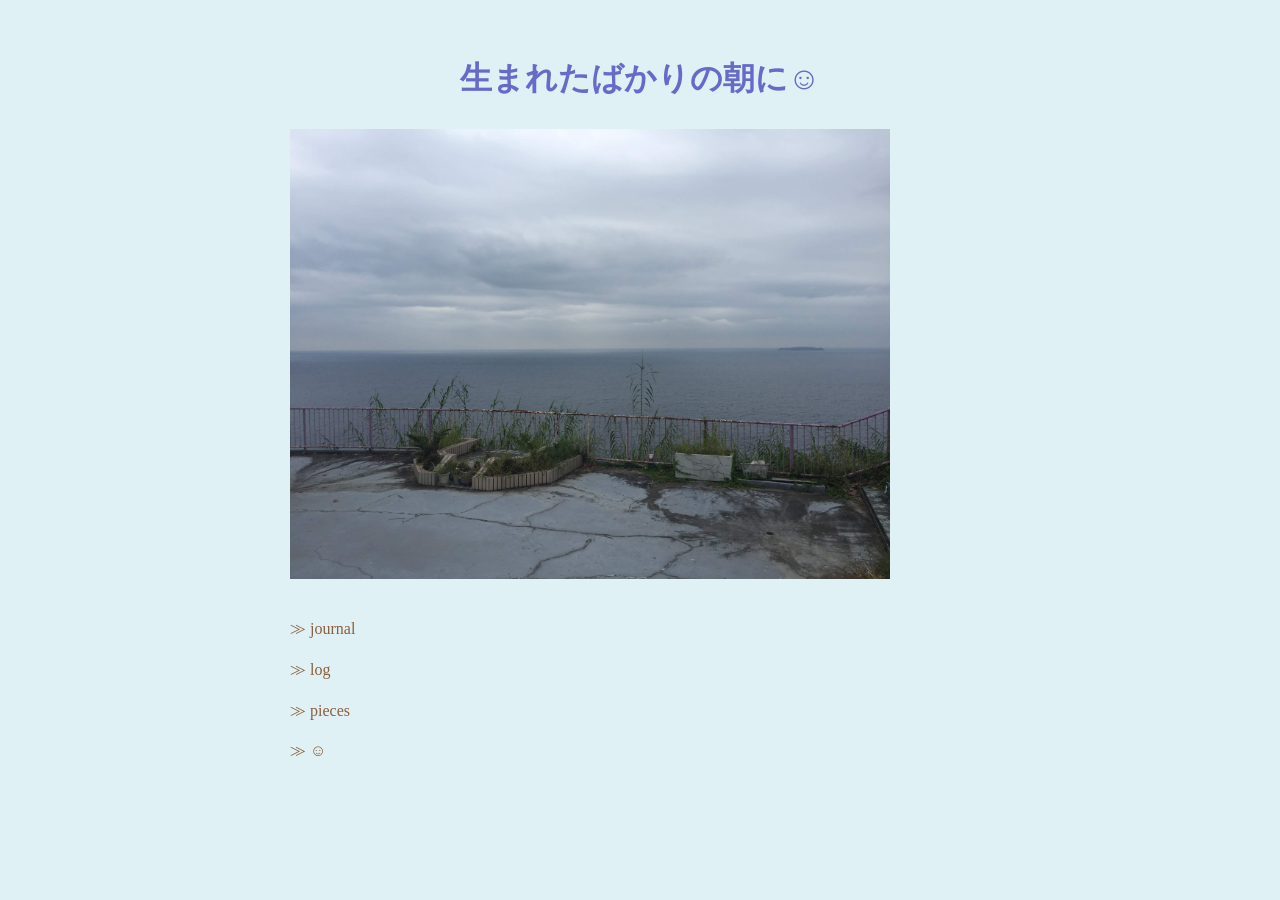
<file: index.html>
<!DOCTYPE html>
<html lang="ja">
<head>
    <meta charset="UTF-8">
    <title>生まれたばかりの朝に</title>
    <link rel="stylesheet" href="style.css">   
</head>
<body>

<div class="title-area">
    <h1 class="home-title">生まれたばかりの朝に☺︎</h1>
    
</div>



<p></p>

<img src="images/atami-umi.JPG" width="600">


<nav class="menu">
  <a href="diary.html">≫ journal</a><br>
  <a href="log.html">≫ log</a><br>
  <a href="">≫ pieces</a><br>
  <a href="profile.html">≫ ☺︎</a><br>
  
</nav>

<br>
<br>
<!------------off
<div class="top-photos">
  <img src="images/buranko.jpg" alt="">
  <img src="images/enosima-yuri.jpg" alt="">
  <img src="images/enoshima-umi.jpg" alt="">
  <img src="images/kanransha.jpg" alt="">
</div>
off-------------->


</body>
</html>
</file>
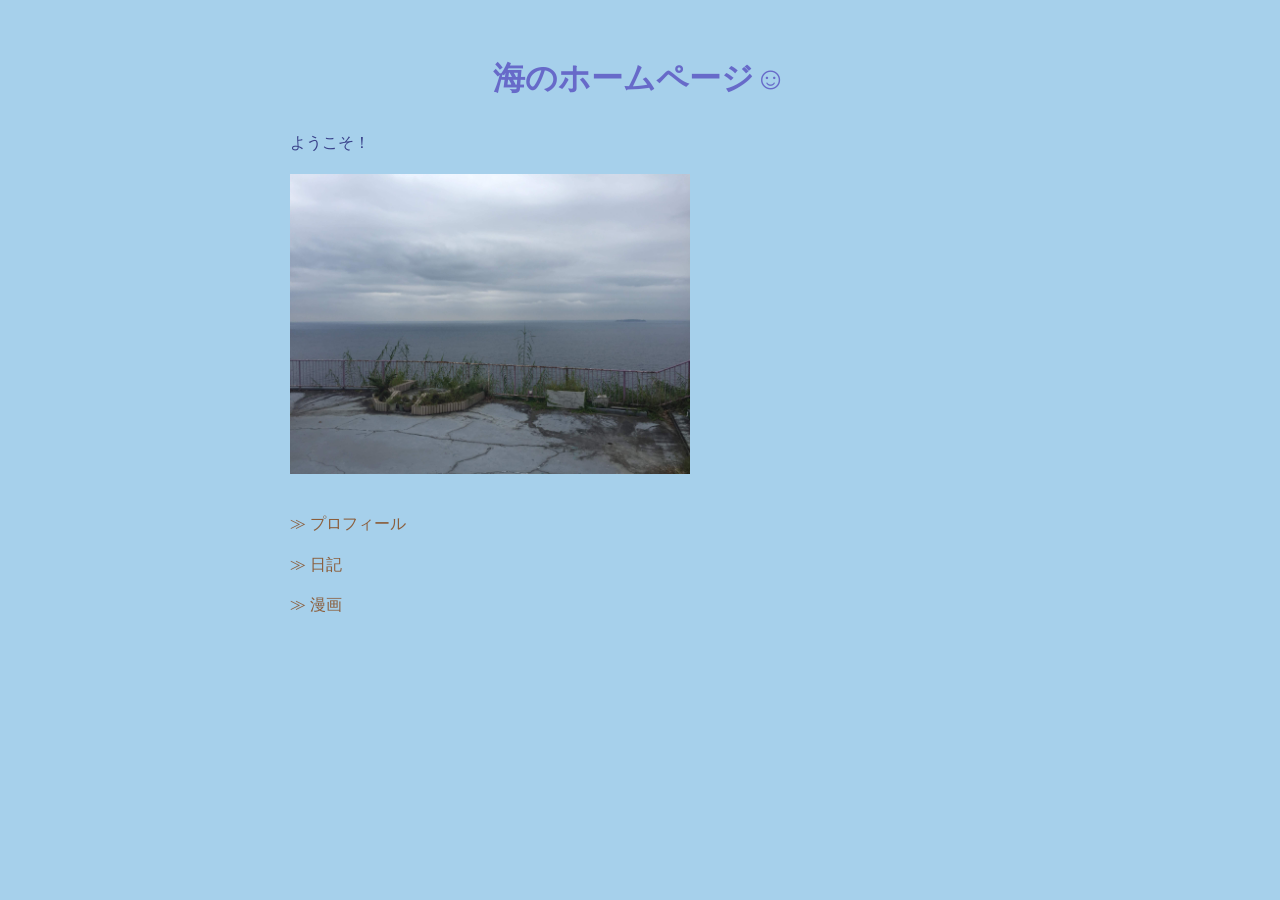
<file: my-homepage/index.html>
<!DOCTYPE html>
<html lang="ja">
<head>
    <meta charset="UTF-8">
    <title>私のホームページ</title>
    <link rel="stylesheet" href="style.css">   
</head>
<body>

<div class="title-area">
    <h1 class="home-title">海のホームページ☺︎</h1>
    
</div>



<p>ようこそ！</p>

<img src="images/atami-umi.JPG" width="400">


<nav class="menu">
  <a href="profile.html">≫ プロフィール</a><br>
  <a href="diary.html">≫ 日記</a><br>
  <a href="comic.html">≫ 漫画</a>
</nav>


</body>
</html>
</file>
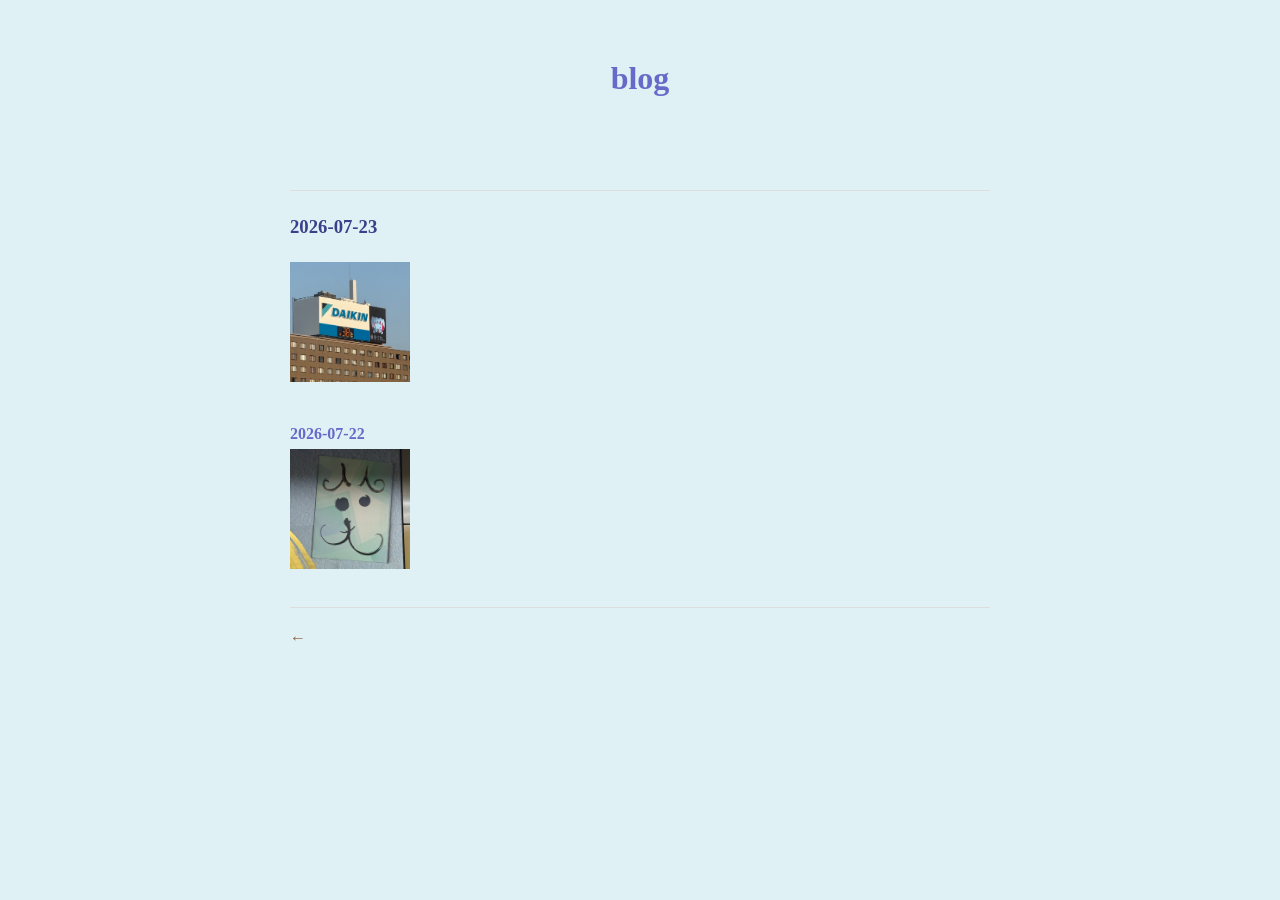
<file: blog.html>
<!DOCTYPE html>
<html lang="ja">
<head>
<meta charset="UTF-8">
<title>blog</title>
<link rel="stylesheet" href="style.css">
</head>

<body>

<h1>blog</h1><br>

<div class="entry"></div>
  <h3>2026-07-23</h3>

<a href="osaka2.html">
    <img src="images/achiachi.jpeg" width="120" alt="大阪旅行②">
</a>
</div>


<div class="entry">
    <h3>2026-07-22</h3>

<a href="osaka.html">
    <img src="images/waraikun.jpeg" width="120" alt="大阪旅行①">
</a>
</div>

<p><a href="index.html">←</a></p>

</body>
</html>
</file>
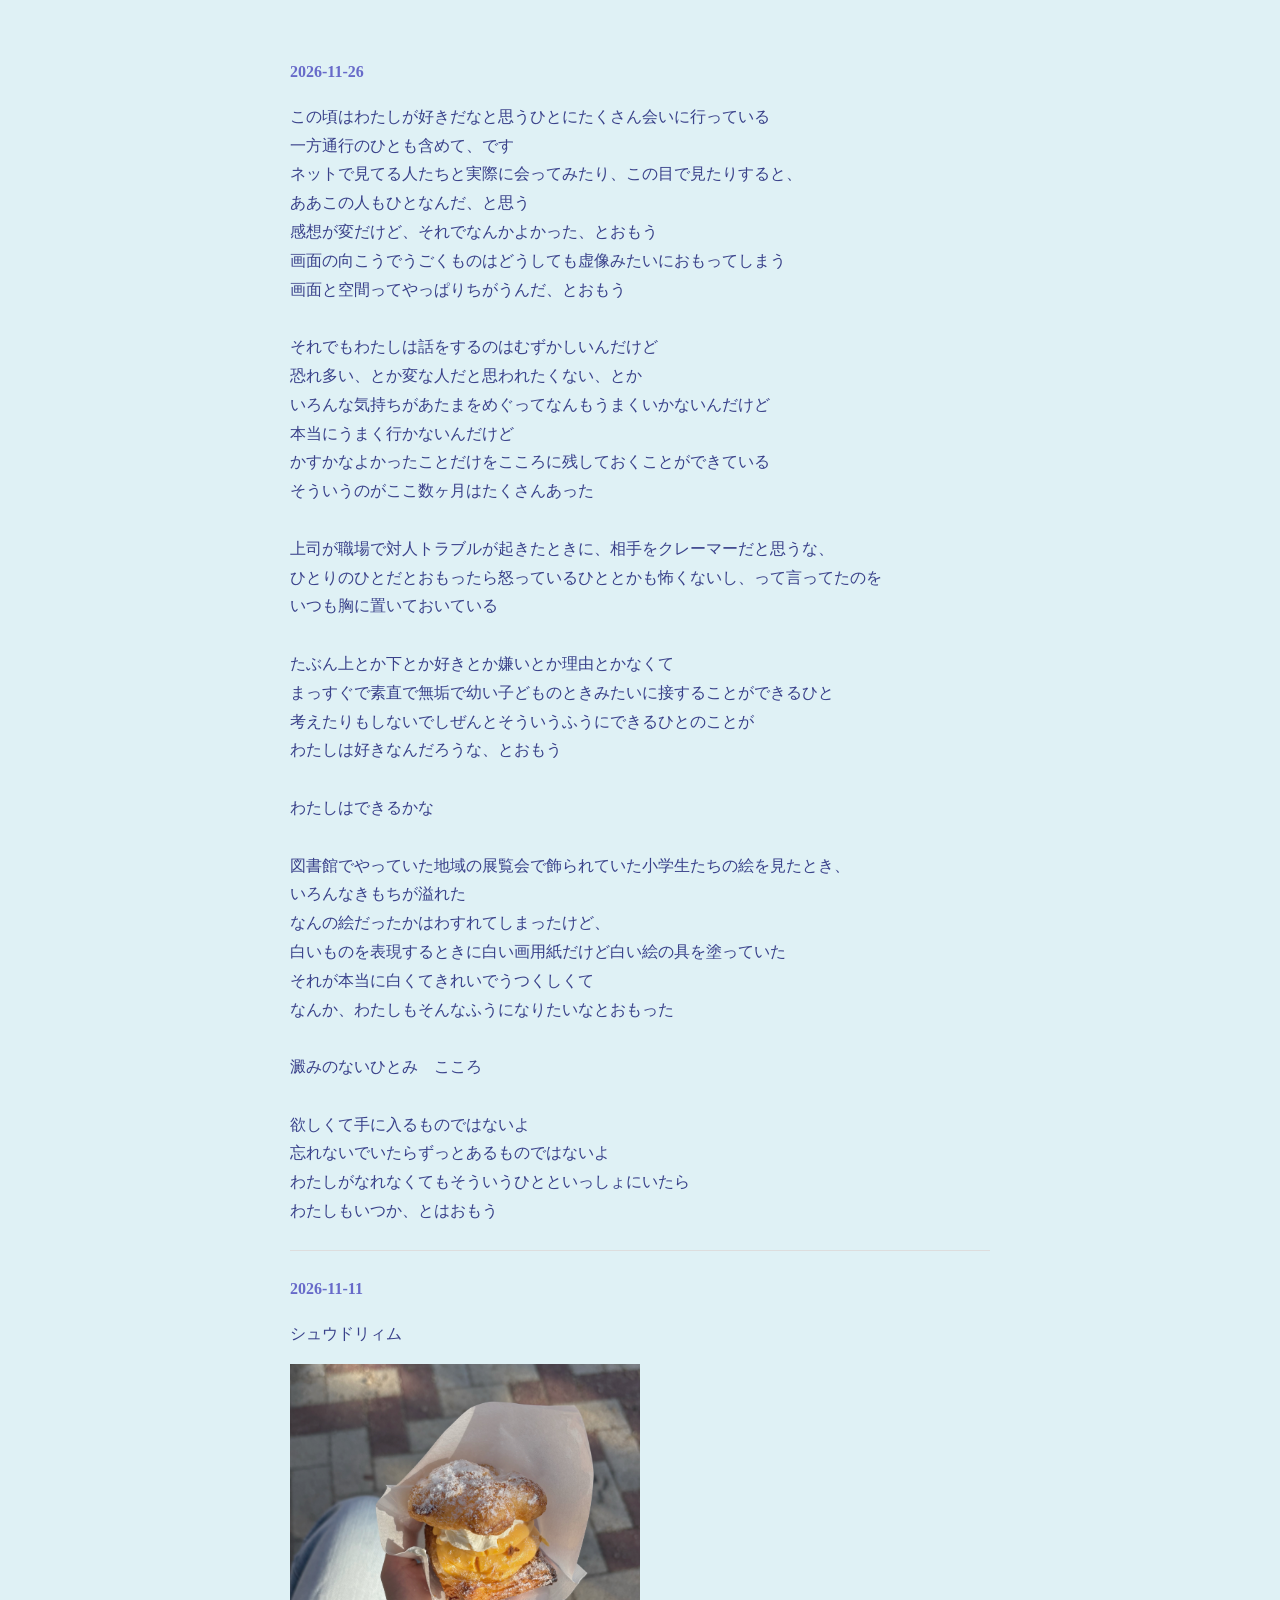
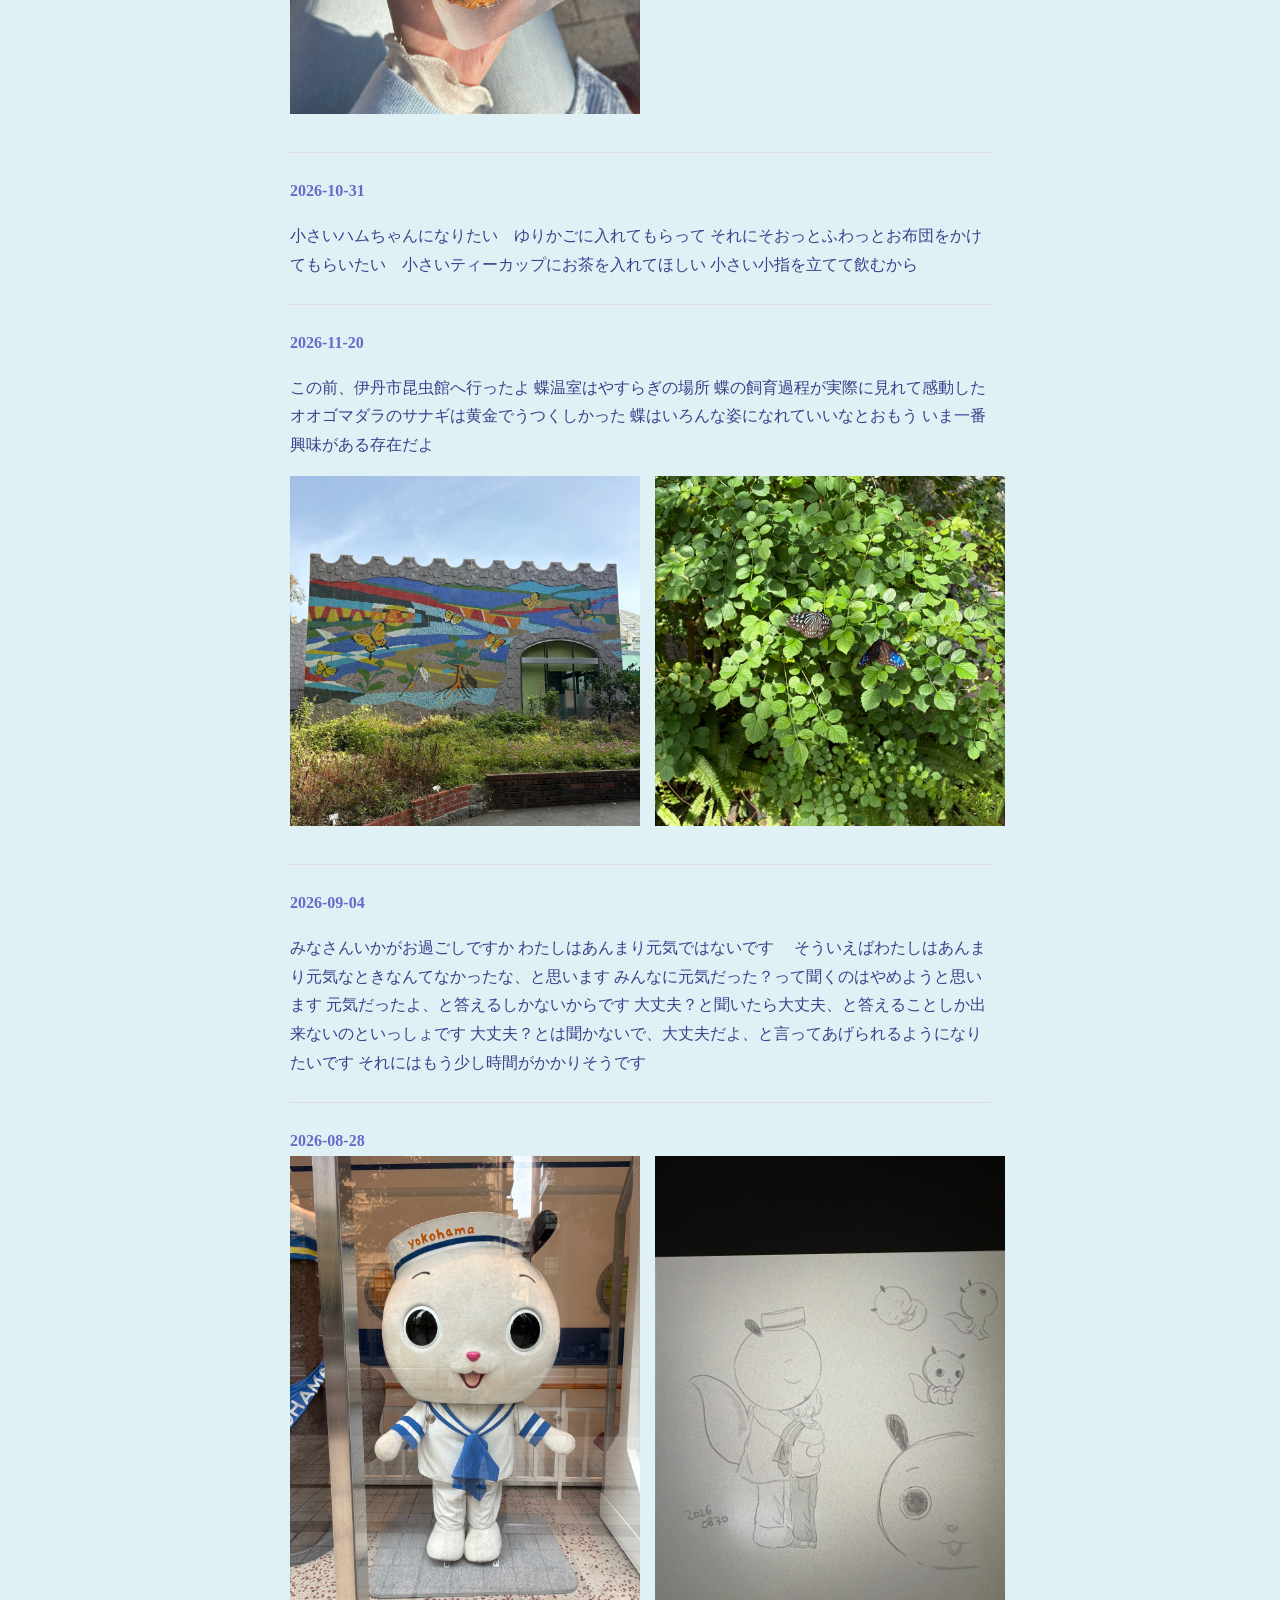
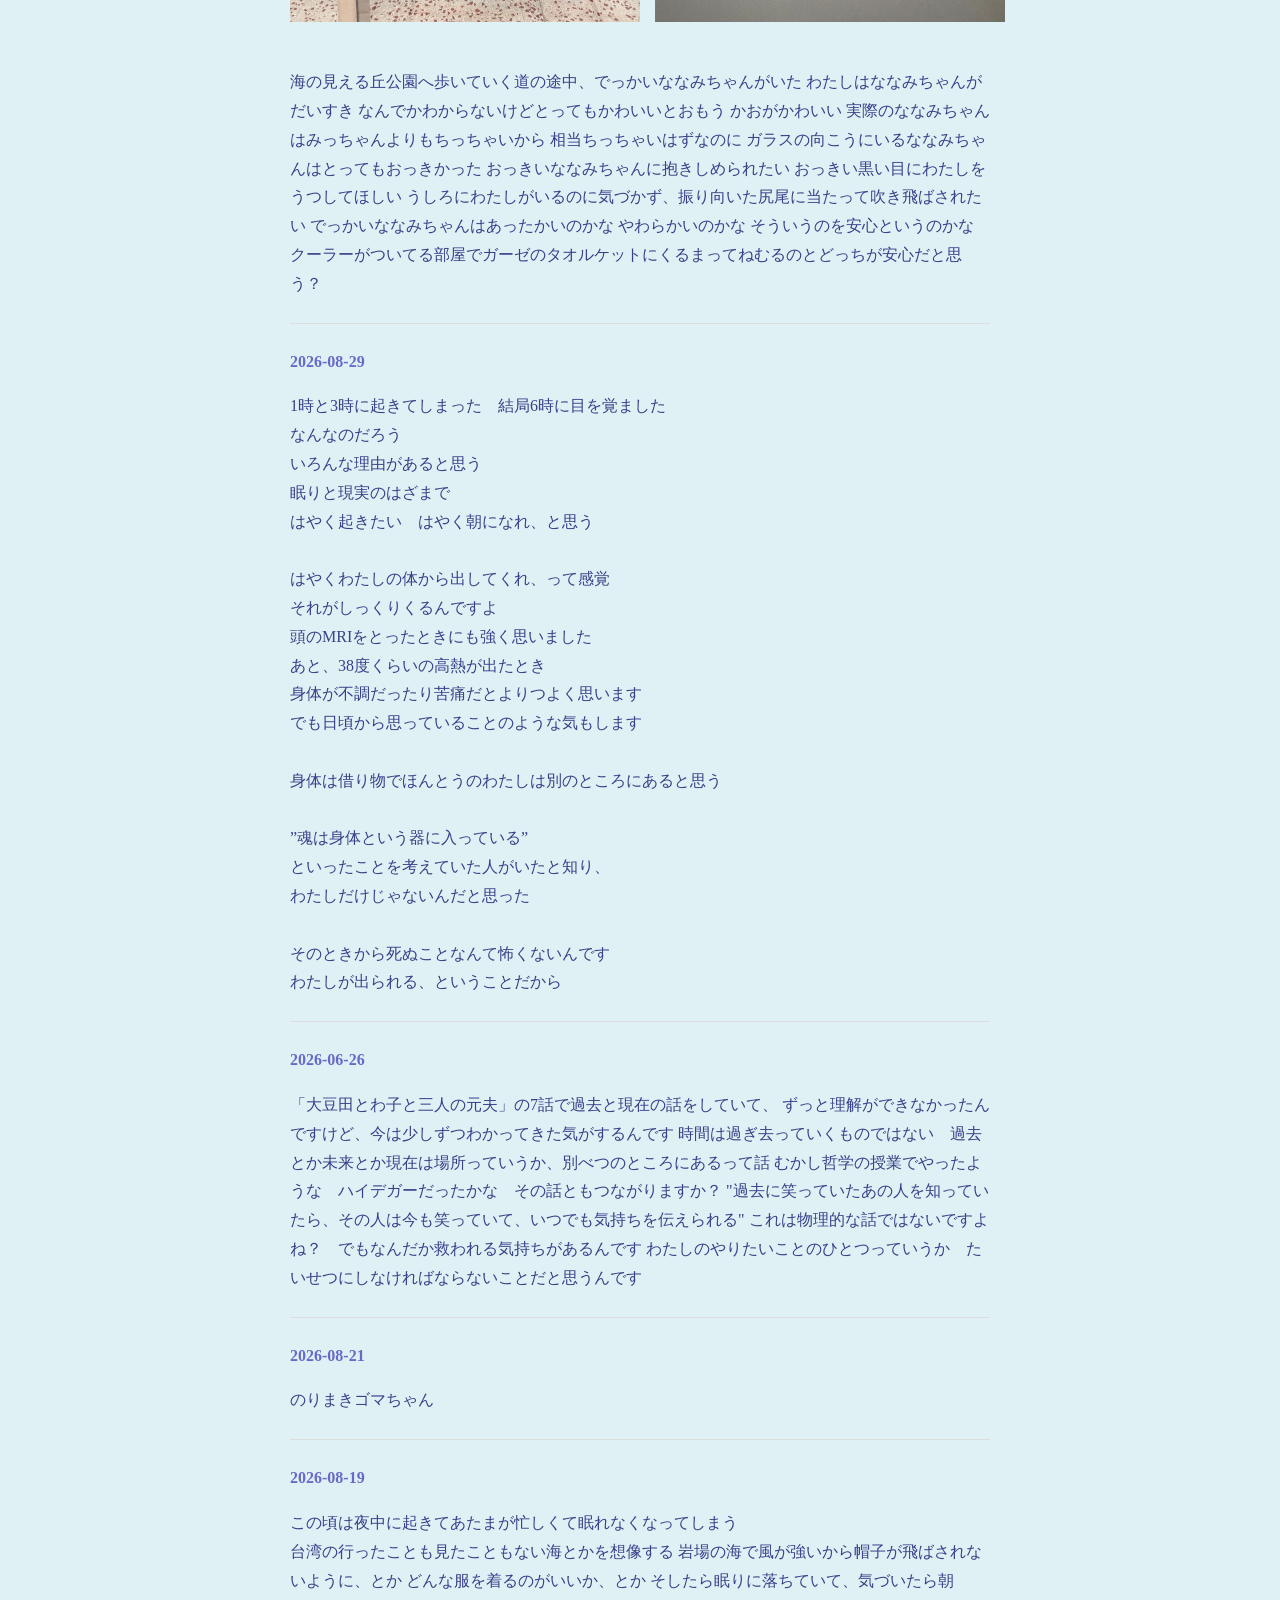
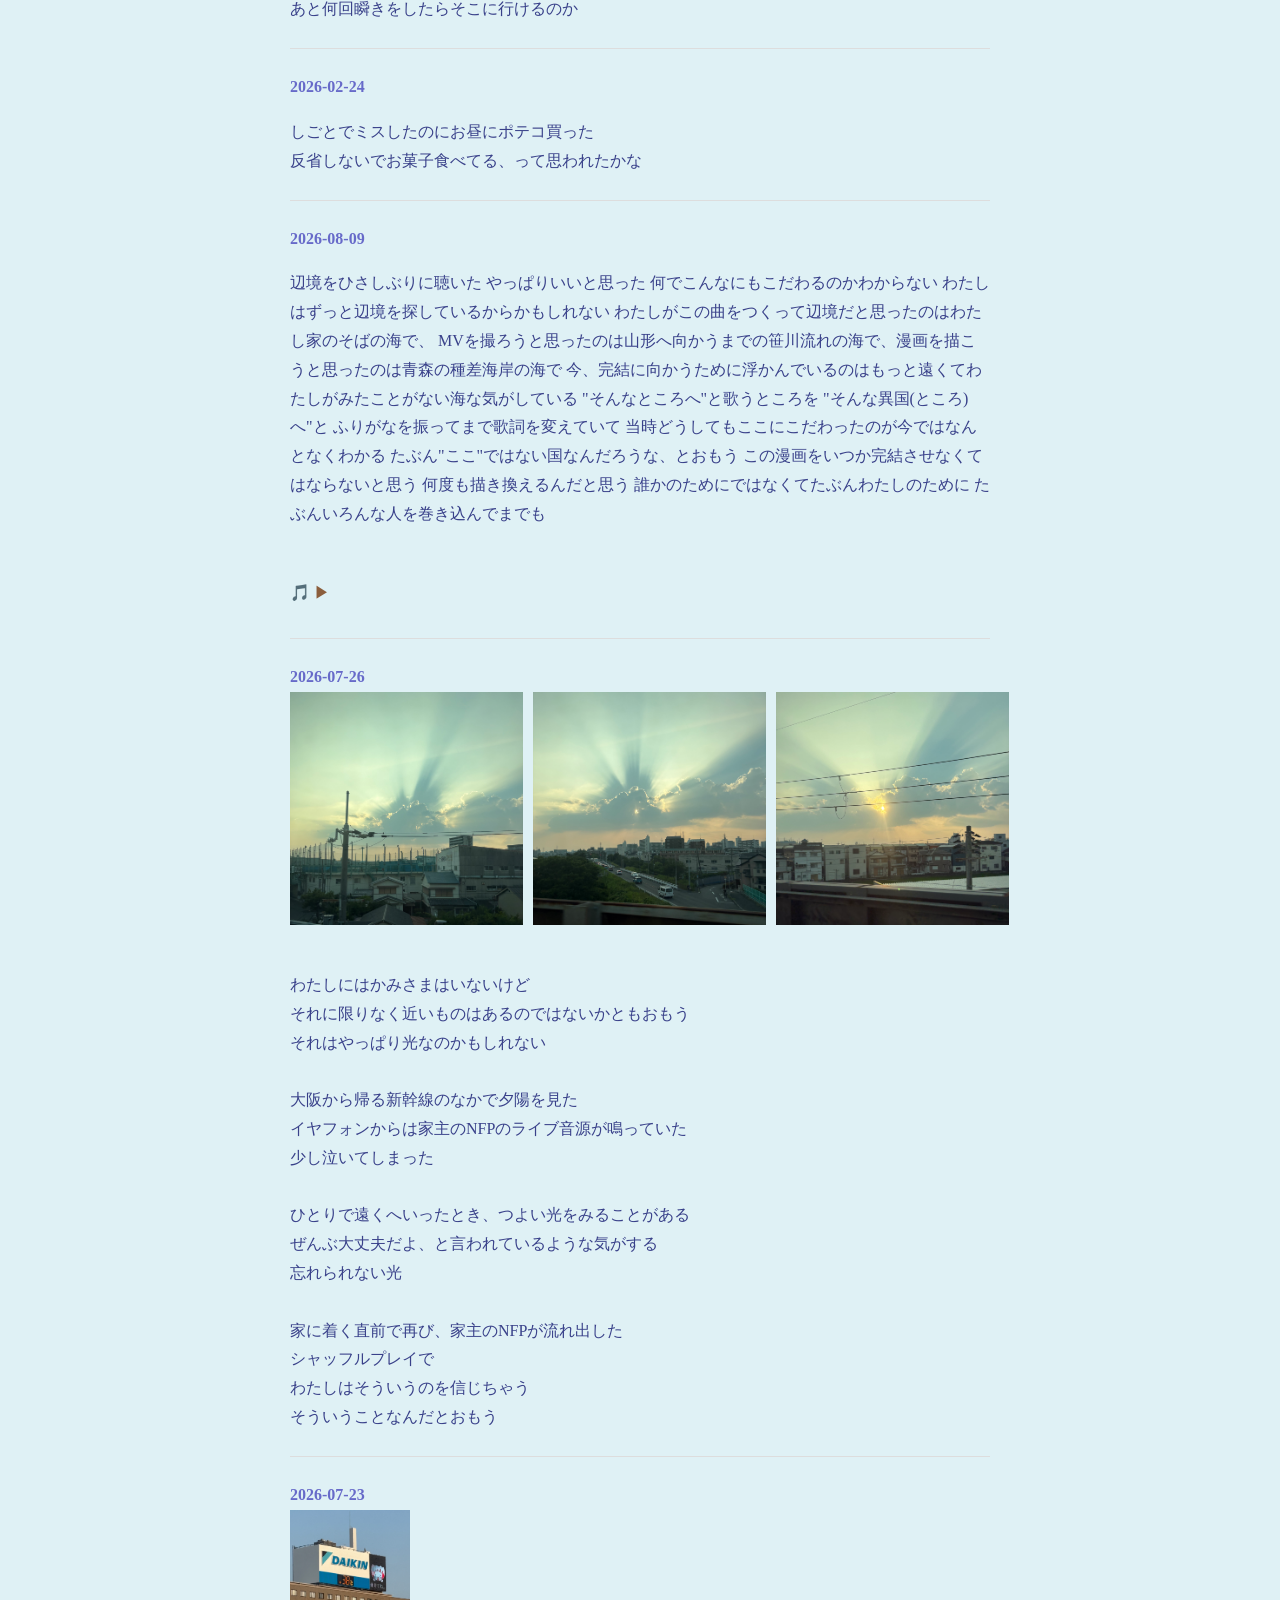
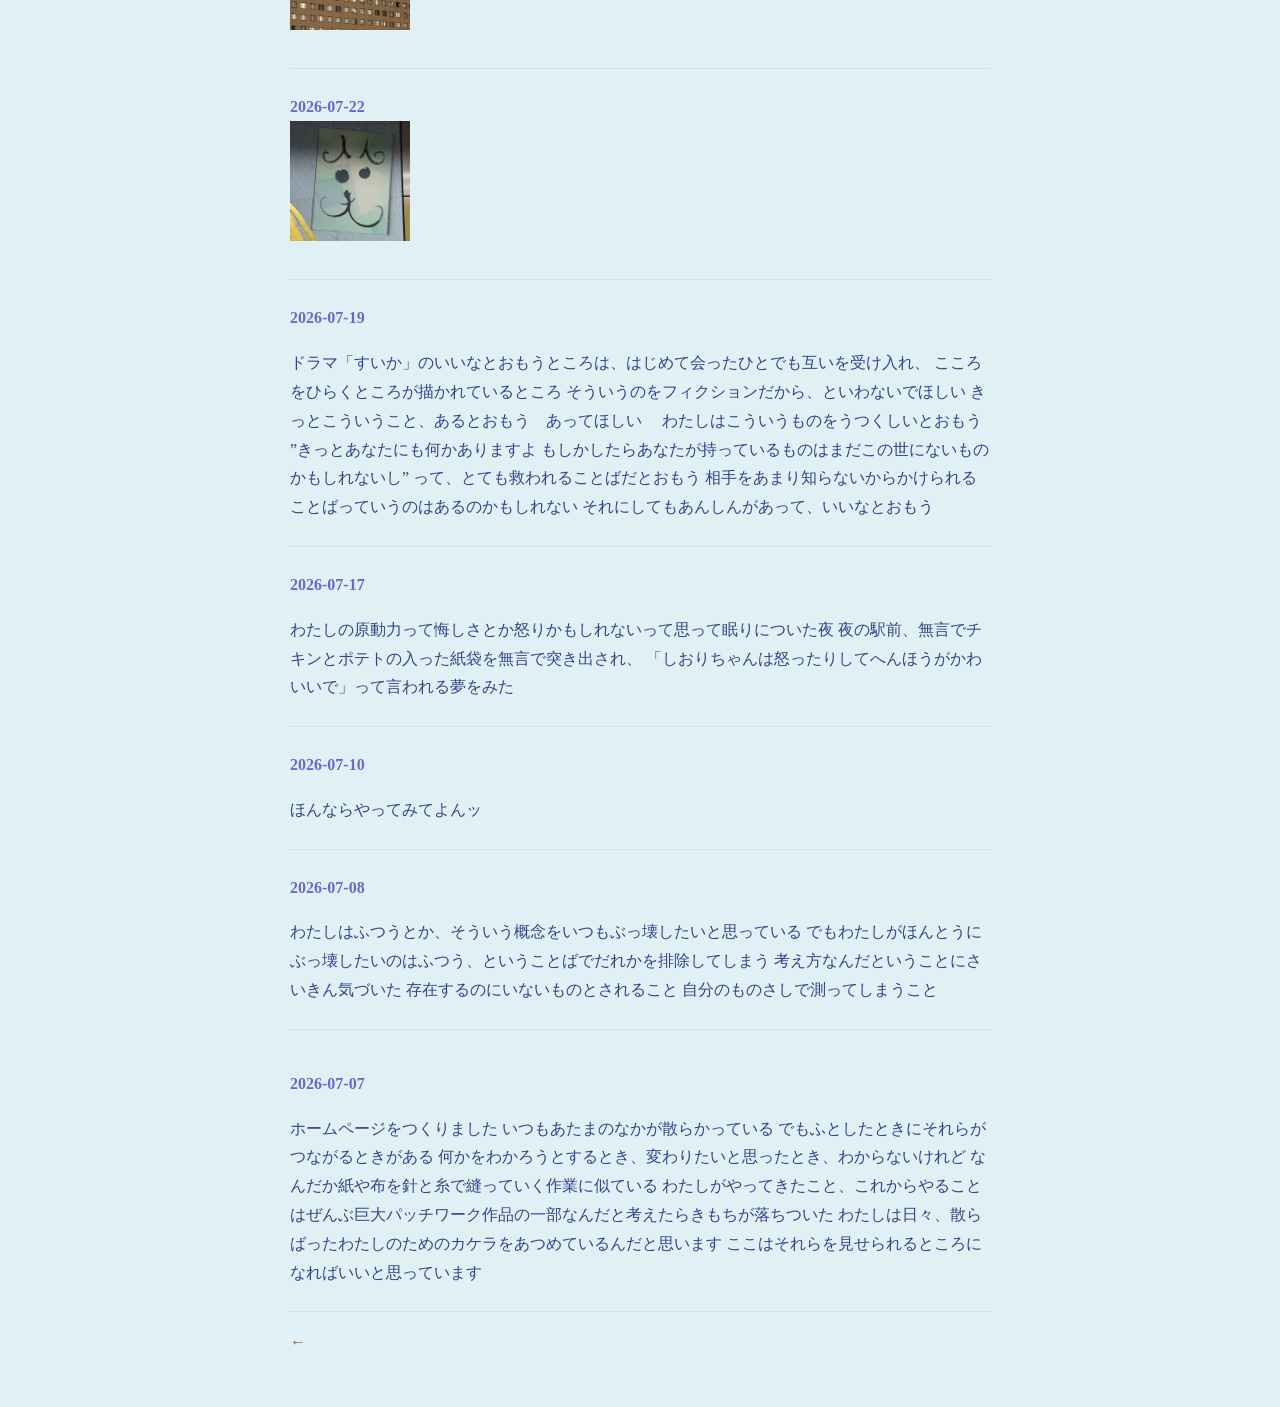
<file: diary.html>
<!DOCTYPE html>
<html lang="ja">
<head>
    <meta charset="UTF-8">
    <title>journal</title>
    <link rel="stylesheet" href="style.css">
</head>

<body>

<h1></h1>

<!--copy-->
<!------------off
（写真あり）
<div class="entry">
    <h3>タイトル</h3>
    <p>本文</p>
<div class="entry-photos">
    <img src="images/photo.jpg" alt="">
</div>
</div>

（通常）
<div class="entry">
    <h3>タイトル</h3>
    <p>本文</p>
</div>
off--------------->

<!-------old-------->
<div class="entry">
    <h3>2026-11-26</h3>
<p>この頃はわたしが好きだなと思うひとにたくさん会いに行っている　<br>
一方通行のひとも含めて、です<br>
ネットで見てる人たちと実際に会ってみたり、この目で見たりすると、<br>
ああこの人もひとなんだ、と思う<br>
感想が変だけど、それでなんかよかった、とおもう<br>
画面の向こうでうごくものはどうしても虚像みたいにおもってしまう<br>
画面と空間ってやっぱりちがうんだ、とおもう<br>
<br>
それでもわたしは話をするのはむずかしいんだけど<br>
恐れ多い、とか変な人だと思われたくない、とか<br>
いろんな気持ちがあたまをめぐってなんもうまくいかないんだけど<br>
本当にうまく行かないんだけど<br>
かすかなよかったことだけをこころに残しておくことができている<br>
そういうのがここ数ヶ月はたくさんあった<br>
<br>
上司が職場で対人トラブルが起きたときに、相手をクレーマーだと思うな、<br>
ひとりのひとだとおもったら怒っているひととかも怖くないし、って言ってたのを<br>
いつも胸に置いておいている<br>
<br>
たぶん上とか下とか好きとか嫌いとか理由とかなくて<br>
まっすぐで素直で無垢で幼い子どものときみたいに接することができるひと<br>
考えたりもしないでしぜんとそういうふうにできるひとのことが<br>
わたしは好きなんだろうな、とおもう<br>
<br>
わたしはできるかな<br>
<br>
図書館でやっていた地域の展覧会で飾られていた小学生たちの絵を見たとき、<br>
いろんなきもちが溢れた<br>
なんの絵だったかはわすれてしまったけど、<br>
白いものを表現するときに白い画用紙だけど白い絵の具を塗っていた　<br>
それが本当に白くてきれいでうつくしくて<br>
なんか、わたしもそんなふうになりたいなとおもった<br>
<br>
澱みのないひとみ　こころ<br>
<br>
欲しくて手に入るものではないよ　<br>
忘れないでいたらずっとあるものではないよ<br>
わたしがなれなくてもそういうひとといっしょにいたら<br>
わたしもいつか、とはおもう<br>
</p>
</div>


<div class="entry">
    <h3>2026-11-11</h3>
    <p>シュウドリィム</p>
<div class="entry-photos">
    <img src="images/shudream.JPG" alt="">
</div>
</div>

<div class="entry">
    <h3>2026-10-31</h3>
    <p>小さいハムちゃんになりたい　ゆりかごに入れてもらって
        それにそおっとふわっとお布団をかけてもらいたい　小さいティーカップにお茶を入れてほしい
        小さい小指を立てて飲むから　
    </p>
</div>

<div class="entry">
    <h3>2026-11-20</h3>
    <p>この前、伊丹市昆虫館へ行ったよ 蝶温室はやすらぎの場所
       蝶の飼育過程が実際に見れて感動した
       オオゴマダラのサナギは黄金でうつくしかった
       蝶はいろんな姿になれていいなとおもう
       いま一番興味がある存在だよ
    </p>
<div class="sub-photos">
    <img src="images/itakon.jpg" alt="">
    <img src="images/butterfly２.jpg" alt="">
</div>
</div>


<!-------off
<div class="entry">
<h3>2026-10-31</h3>
<p>世間体とか周りの目とかを考えなかったら恋愛をしていないことなんか気にしないのにな、<br>
ということがすべてなんだとおもう<br>
わたしは人を好きになることがあっても付き合いたい、と思ったことはいままで一度もなかった気がする<br>
<br>
いつかそういう人と出会うよ、とか<br>
まだ出会っていないだけだよ、とか<br>
ずっと恋愛してないからそう思ってるだけだよ、とか<br>
よく言えるよなあ<br>
<br>
恋愛することがふつう、っておもう考えが本当に暴力的だとおもう<br>
<br>
わたしはいる、のに　いない、のだ<br>
</p>
</div>
off---------->

<div class="entry">
    <h3>2026-09-04</h3>
<p>みなさんいかがお過ごしですか
わたしはあんまり元気ではないです　
そういえばわたしはあんまり元気なときなんてなかったな、と思います
みんなに元気だった？って聞くのはやめようと思います
元気だったよ、と答えるしかないからです

大丈夫？と聞いたら大丈夫、と答えることしか出来ないのといっしょです
大丈夫？とは聞かないで、大丈夫だよ、と言ってあげられるようになりたいです

それにはもう少し時間がかかりそうです
</p>
</div>


<div class="entry">
    <h3>2026-08-28</h3>
<div class="sub-photos">
  <img src="images/yokohamananami.jpg" alt="横浜ななみ">
  <img src="images/hugnanami.jpg" alt="ハグななみ">
</div>

<p>海の見える丘公園へ歩いていく道の途中、でっかいななみちゃんがいた

わたしはななみちゃんがだいすき
なんでかわからないけどとってもかわいいとおもう
かおがかわいい

実際のななみちゃんはみっちゃんよりもちっちゃいから
相当ちっちゃいはずなのに
ガラスの向こうにいるななみちゃんはとってもおっきかった

おっきいななみちゃんに抱きしめられたい
おっきい黒い目にわたしをうつしてほしい
うしろにわたしがいるのに気づかず、振り向いた尻尾に当たって吹き飛ばされたい

でっかいななみちゃんはあったかいのかな
やわらかいのかな

そういうのを安心というのかな

クーラーがついてる部屋でガーゼのタオルケットにくるまってねむるのとどっちが安心だと思う？

</p>
</div>

<div class="entry">
    <h3>2026-08-29</h3>
<p>1時と3時に起きてしまった　結局6時に目を覚ました<br>
なんなのだろう<br>
いろんな理由があると思う<br>
眠りと現実のはざまで<br>
はやく起きたい　はやく朝になれ、と思う<br>
<br>
はやくわたしの体から出してくれ、って感覚<br>
それがしっくりくるんですよ　<br>
頭のMRIをとったときにも強く思いました　<br>
あと、38度くらいの高熱が出たとき<br>
身体が不調だったり苦痛だとよりつよく思います<br>
でも日頃から思っていることのような気もします<br>
<br>
身体は借り物でほんとうのわたしは別のところにあると思う<br>
<br>
”魂は身体という器に入っている”<br>
といったことを考えていた人がいたと知り、<br>
わたしだけじゃないんだと思った<br>
<br>
そのときから死ぬことなんて怖くないんです<br>
わたしが出られる、ということだから<br>

</p>
</div>

<!------------off
<div class="entry">
    <h3>2026-08-24</h3>
<p>妹が知覧の特攻平和会館へ行くと言い出した<br>
戦争に関心を持っているのは事実なので止めないが、その場所に興味がある、とか<br>
そこに行くことでその時代を生きた人の気持ちに触れたい、と言い出したのであまりにも平和すぎないか、と思ってしまった<br>
今の日本を生きていて平和だと思っているの？<br>
今は本当に戦後、かな、と<br>
わたしはその時代を生きてなくてよかった、とか言い出すんじゃないの、とまで言った<br>
妹もどんどん高揚してきたけど、徐々にわたしの言っていることもわかってくれたようだった<br>
<br>
日本は戦争の被害国なだけかな？<br>
この頃それを思う<br>
<br>
SNSで”どうして日本の平和教育では被害のことばかりを教えるのだろう”という趣旨の投稿を見た<br>
そのことばがなぜかずっと引っかかっている<br>
わたしは高校の時に世界史を選択した<br>
とても熱心に学んだと思う<br>
現代に近づくと駆け足になることが多かったのが残念だったが、世界史では当然、日本だけを主語にして歴史を見るわけではない<br>
だからわたしは太平洋戦争を"日本が被害を受けた戦争"として学んだ、という感覚があまりない<br>
沖縄に住む人が戦争は終わっていない、米軍基地がすぐ近くにあると言っているのを聞いて、<br>
わたしはある一面だけを見ているわけにはいかないと思うわけだ<br>
<br>
平和ってなんでしょうね　<br>
<br>
それらに加えて、そんなふうに関心があるならデモに行くのもいいとおもうよ、と言ったのもよくなかったようだ<br>
急にそんなことは考えられない、と言っていた<br>
そして妹がわたしに、戦争に対して何ができるの、お前は何かしているのか、と言った<br>
わたしは、ワンクリックのオンライン署名、できる範囲の企業ボイコット<br>
あとは「戦争反対」と言い続けることだよ、と言った<br>
そこら辺からお互いの気持ちが見えてきた気がする<br>
<br>
妹を否定したかったわけではない<br>
わたしも深く学んでいるわけではないし、間違っていることを言っていることも多いと思う<br>
<br>
口でいうだけではなく、自ら足を運ぼうとしていることはものすごいことだと思う<br>
それにはものすごくパワーがいることだから<br>
<br>
さいごに、わたしは行けないからわたしの分まで見てきてね、と伝えた<br>
</p><br>
</div>
off------------->

<div class="entry">
    <h3>2026-06-26</h3>
<p>「大豆田とわ子と三人の元夫」の7話で過去と現在の話をしていて、
    ずっと理解ができなかったんですけど、今は少しずつわかってきた気がするんです
時間は過ぎ去っていくものではない　過去とか未来とか現在は場所っていうか、別べつのところにあるって話
むかし哲学の授業でやったような　ハイデガーだったかな　その話ともつながりますか？

"過去に笑っていたあの人を知っていたら、その人は今も笑っていて、いつでも気持ちを伝えられる"
これは物理的な話ではないですよね？　でもなんだか救われる気持ちがあるんです
わたしのやりたいことのひとつっていうか　たいせつにしなければならないことだと思うんです</p>
</div>


<div class="entry">
    <h3>2026-08-21</h3>
<p>のりまきゴマちゃん<br>
    </p>
</div>


<div class="entry">
    <h3>2026-08-19</h3>
<p>この頃は夜中に起きてあたまが忙しくて眠れなくなってしまう<br>
台湾の行ったことも見たこともない海とかを想像する
岩場の海で風が強いから帽子が飛ばされないように、とか
どんな服を着るのがいいか、とか
そしたら眠りに落ちていて、気づいたら朝<br>
あと何回瞬きをしたらそこに行けるのか
    </p>
</div>

<div class="entry">
    <h3>2026-02-24</h3>
<p>しごとでミスしたのにお昼にポテコ買った<br>
反省しないでお菓子食べてる、って思われたかな<br>
    </p>
</div>

<div class="entry">
    <h3>2026-08-09</h3>
<p>辺境をひさしぶりに聴いた
やっぱりいいと思った
何でこんなにもこだわるのかわからない
わたしはずっと辺境を探しているからかもしれない

わたしがこの曲をつくって辺境だと思ったのはわたし家のそばの海で、
MVを撮ろうと思ったのは山形へ向かうまでの笹川流れの海で、漫画を描こうと思ったのは青森の種差海岸の海で

今、完結に向かうために浮かんでいるのはもっと遠くてわたしがみたことがない海な気がしている

"そんなところへ"と歌うところを
"そんな異国(ところ)へ"と
ふりがなを振ってまで歌詞を変えていて

当時どうしてもここにこだわったのが今ではなんとなくわかる
たぶん"ここ"ではない国なんだろうな、とおもう

この漫画をいつか完結させなくてはならないと思う
何度も描き換えるんだと思う
誰かのためにではなくてたぶんわたしのために
たぶんいろんな人を巻き込んでまでも<br>
<br>
<p class="sns">
<a href="https://on.soundcloud.com/zB0a7mvdgf2OZ9INMD" target="_blank">🎵 ▶</a>
<br>
</p>

</div>

<div class="entry">
<h3>2026-07-26</h3>

<div class="photos">
<a href="videos/sunset.mov"> 
    <img src="images/sunset①.jpeg">
</a>

<a href="https://youtu.be/mxZqhWDFZXs?t=4447&si=zboaMPwAvIUGgN2W">
  <img src="images/sunset②.jpeg">
</a>

  <img src="images/sunset③.jpeg">
</div>

<p>
わたしにはかみさまはいないけど<br>
それに限りなく近いものはあるのではないかともおもう<br>
それはやっぱり光なのかもしれない
<br><br>
大阪から帰る新幹線のなかで夕陽を見た<br>
イヤフォンからは家主のNFPのライブ音源が鳴っていた<br>
少し泣いてしまった
<br><br>
ひとりで遠くへいったとき、つよい光をみることがある<br>
ぜんぶ大丈夫だよ、と言われているような気がする<br>
忘れられない光
<br><br>
家に着く直前で再び、家主のNFPが流れ出した<br>
シャッフルプレイで<br>
わたしはそういうのを信じちゃう<br>
そういうことなんだとおもう
</a>
    </p>
</div>


<div class="entry">
    <h3>2026-07-23</h3>

<a href="osaka2.html">
    <img src="images/achiachi.jpeg" width="120" alt="">
</a>
    </p>
</div>

<div class="entry">
    <h3>2026-07-22</h3>

<a href="osaka.html">
    <img src="images/waraikun.jpeg" width="120" alt="">
</a>
    </p>
</div>

<div class="entry">
    <h3>2026-07-19</h3>
    <p>ドラマ「すいか」のいいなとおもうところは、はじめて会ったひとでも互いを受け入れ、
        こころをひらくところが描かれているところ

そういうのをフィクションだから、といわないでほしい
きっとこういうこと、あるとおもう　あってほしい　
わたしはこういうものをうつくしいとおもう

”きっとあなたにも何かありますよ
もしかしたらあなたが持っているものはまだこの世にないものかもしれないし”

って、とても救われることばだとおもう

相手をあまり知らないからかけられることばっていうのはあるのかもしれない
それにしてもあんしんがあって、いいなとおもう<br>
    </p>
</div>

<div class="entry">
    <h3>2026-07-17</h3>
    <p>わたしの原動力って悔しさとか怒りかもしれないって思って眠りについた夜

夜の駅前、無言でチキンとポテトの入った紙袋を無言で突き出され、
「しおりちゃんは怒ったりしてへんほうがかわいいで」って言われる夢をみた<br>
    </p>
</div>

<div class="entry">
    <h3>2026-07-10</h3>
    <p>ほんならやってみてよんッ<br>
    </p>
</div>

<div class="entry">
    <h3>2026-07-08</h3>
    <p>わたしはふつうとか、そういう概念をいつもぶっ壊したいと思っている
でもわたしがほんとうにぶっ壊したいのはふつう、ということばでだれかを排除してしまう
考え方なんだということにさいきん気づいた

存在するのにいないものとされること
自分のものさしで測ってしまうこと<br>
    </p>
</div>

<div class="entry">
    <p>
    <h3>2026-07-07</h3>
<p>ホームページをつくりました
いつもあたまのなかが散らかっている
でもふとしたときにそれらがつながるときがある
何かをわかろうとするとき、変わりたいと思ったとき、わからないけれど

なんだか紙や布を針と糸で縫っていく作業に似ている

わたしがやってきたこと、これからやることはぜんぶ巨大パッチワーク作品の一部なんだと考えたらきもちが落ちついた

わたしは日々、散らばったわたしのためのカケラをあつめているんだと思います
ここはそれらを見せられるところになればいいと思っています<br>
    </p>
</div>


<p><a href="index.html">←</a></p>

</body>
</html>
</file>
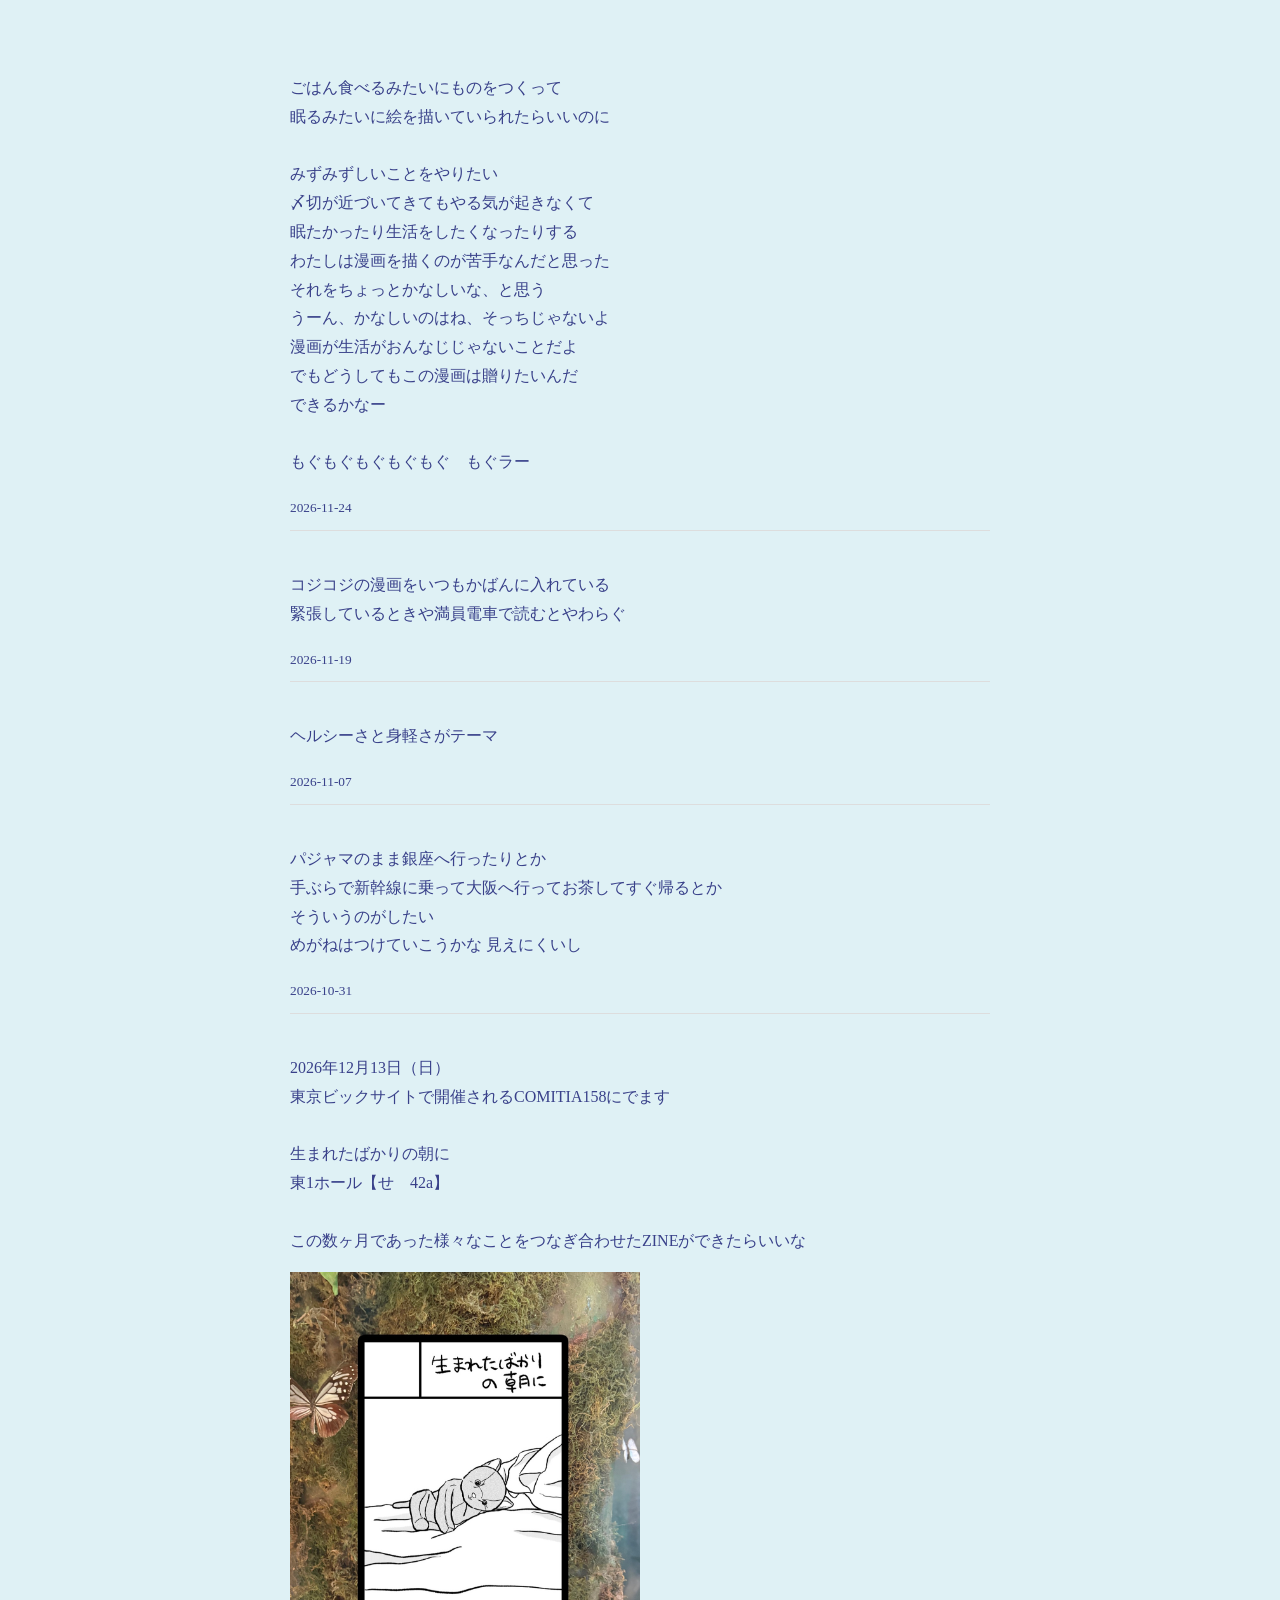
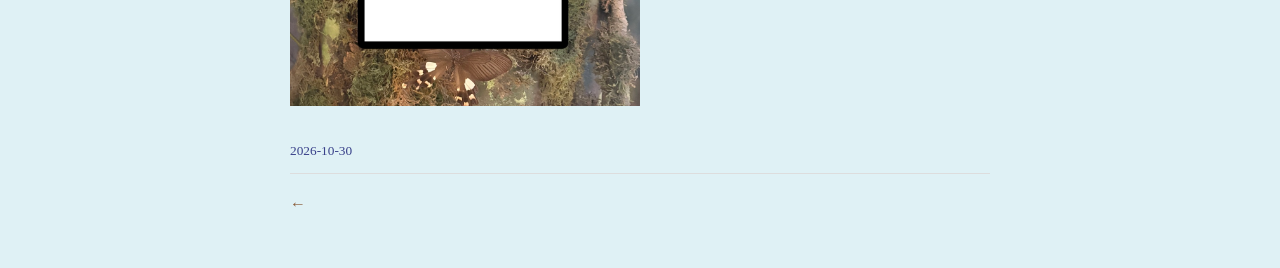
<file: log.html>
<!DOCTYPE html>
<html lang="ja">
<head>
    <meta charset="UTF-8">
    <title>log</title>
    <link rel="stylesheet" href="style.css">
</head>

<body>

<h1></h1>

<!----copy--->
<!------------off>
（通常）
<div class="entry">
    <p>本文</p>
    <small class="entry-date">日付</small>
</div>


（写真あり）
<div class="entry">
    <p>本文</p>
<div class="entry-photos">
    <img src="images/photo.jpg" alt="">
</div>

<small class="entry-date">日付</small>
</div>
--------------->

<!-------old-------->
<div class="entry">
<p>ごはん食べるみたいにものをつくって<br>
眠るみたいに絵を描いていられたらいいのに<br>
<br>
みずみずしいことをやりたい<br>
〆切が近づいてきてもやる気が起きなくて<br>
眠たかったり生活をしたくなったりする<br>
わたしは漫画を描くのが苦手なんだと思った<br>
それをちょっとかなしいな、と思う<br>
うーん、かなしいのはね、そっちじゃないよ<br>
漫画が生活がおんなじじゃないことだよ<br>
でもどうしてもこの漫画は贈りたいんだ<br>
できるかなー<br>
<br>
もぐもぐもぐもぐもぐ　もぐラー<br>
</p>
    <small class="entry-date">2026-11-24</small>
</div>

<div class="entry">
  <p>コジコジの漫画をいつもかばんに入れている<br>
    緊張しているときや満員電車で読むとやわらぐ<br>
  </p>
    <small class="entry-date">2026-11-19</small>
</div>

<div class="entry">
    <p>ヘルシーさと身軽さがテーマ</p>
    <small class="entry-date">2026-11-07</small>
</div>

<div class="entry">
    <p>パジャマのまま銀座へ行ったりとか<br>
      手ぶらで新幹線に乗って大阪へ行ってお茶してすぐ帰るとか<br>
      そういうのがしたい<br>
      めがねはつけていこうかな 見えにくいし<br>
    </p>
    <small class="entry-date">2026-10-31</small>
</div>


<div class="entry">
    <p>2026年12月13日（日）<br>
  東京ビックサイトで開催されるCOMITIA158にでます<br>
<br>
  生まれたばかりの朝に<br>
  東1ホール【せ　42a】<br>
<br>
この数ヶ月であった様々なことをつなぎ合わせたZINEができたらいいな<br>
</p>
<div class="entry-photos">
    <img src="images/comitia158.jpg" alt="comitia158サークルカット">
</div>

<small class="entry-date">2026-10-30</small>
</div>

<p><a href="index.html">←</a></p>

</body>
</html>
</file>
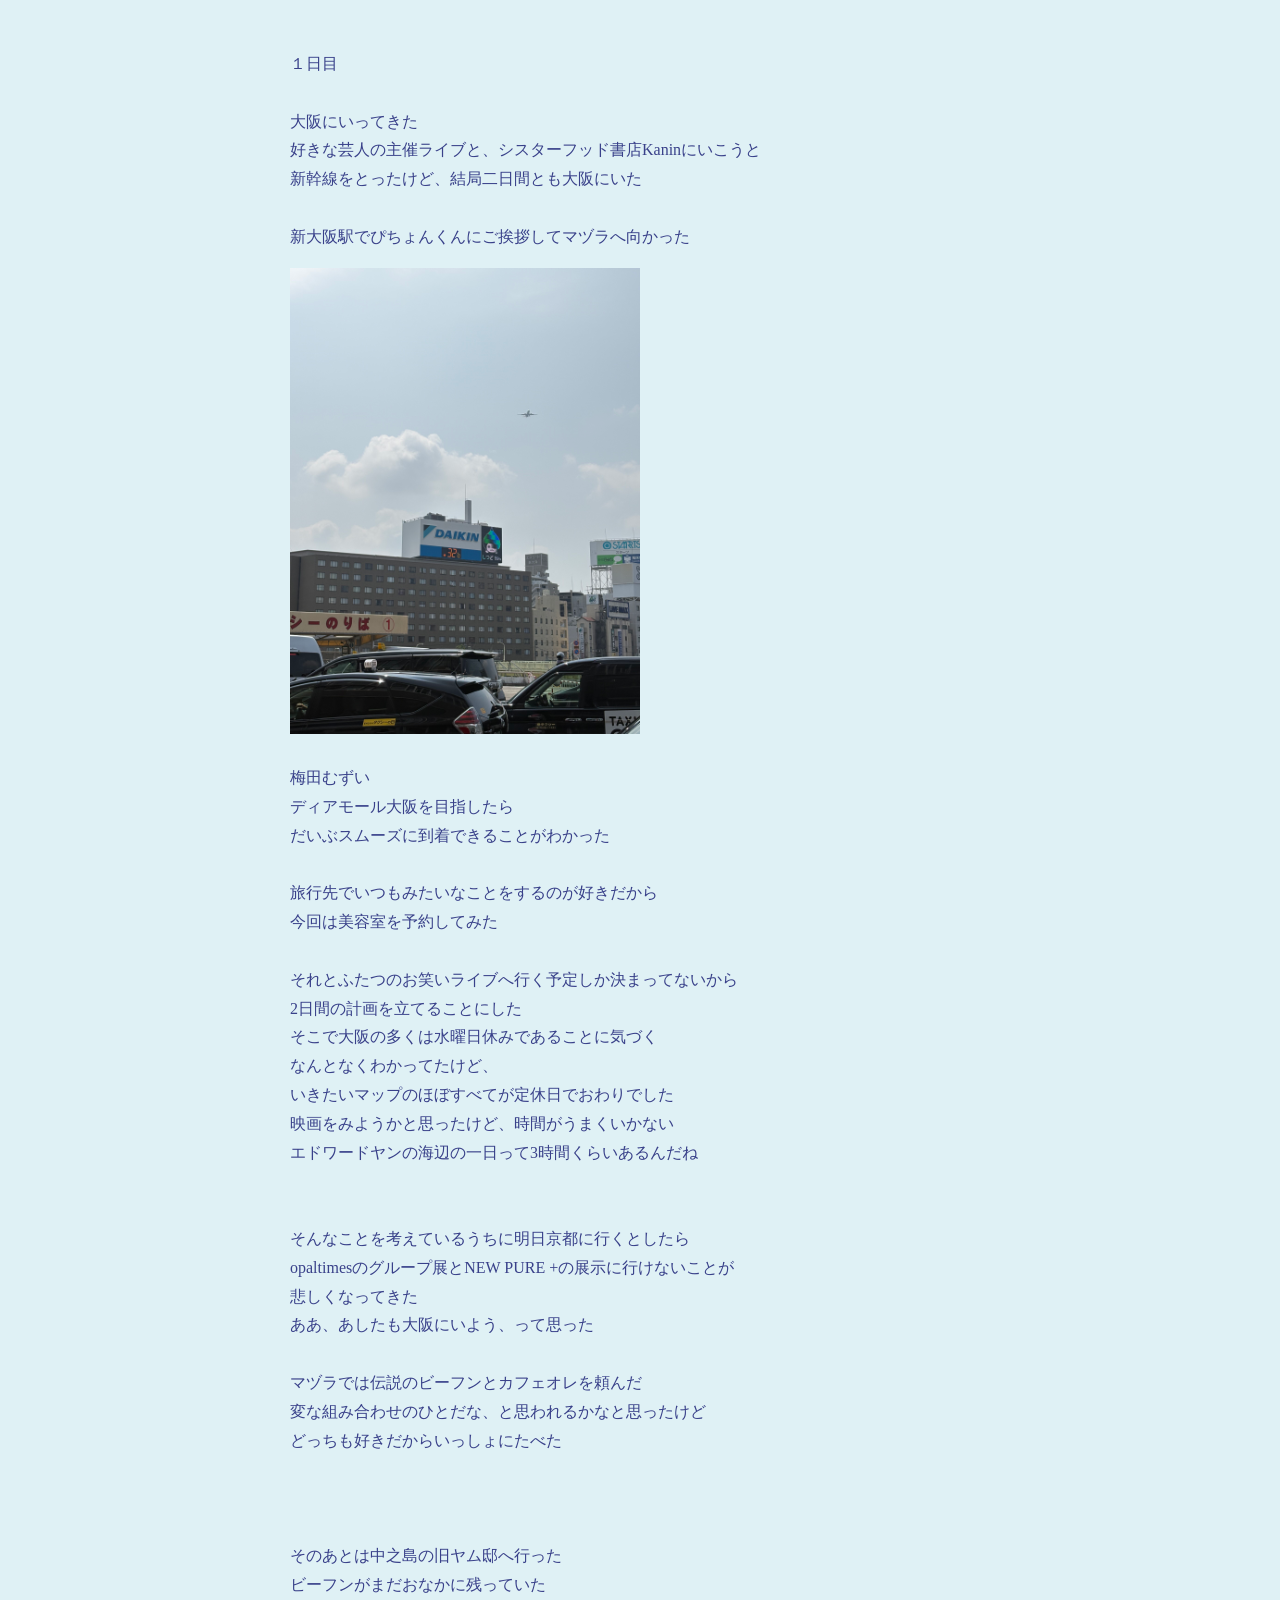
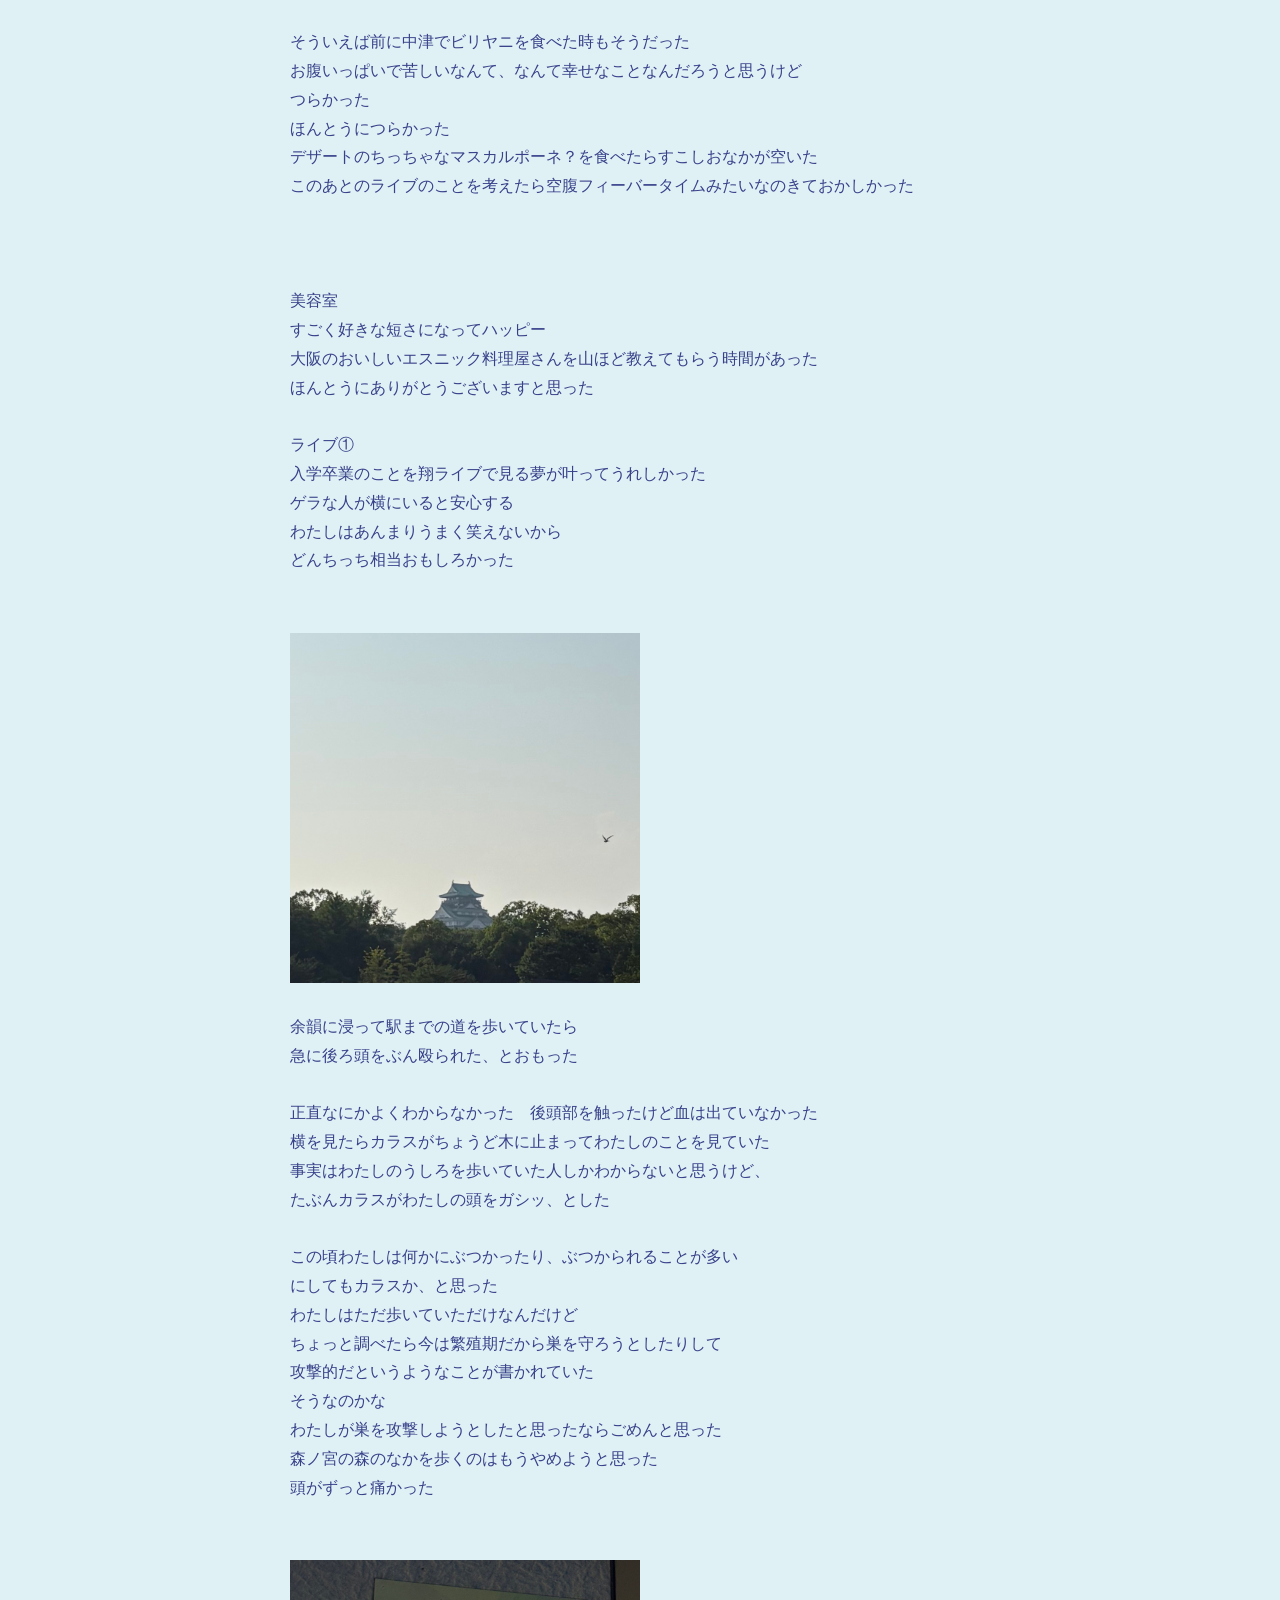
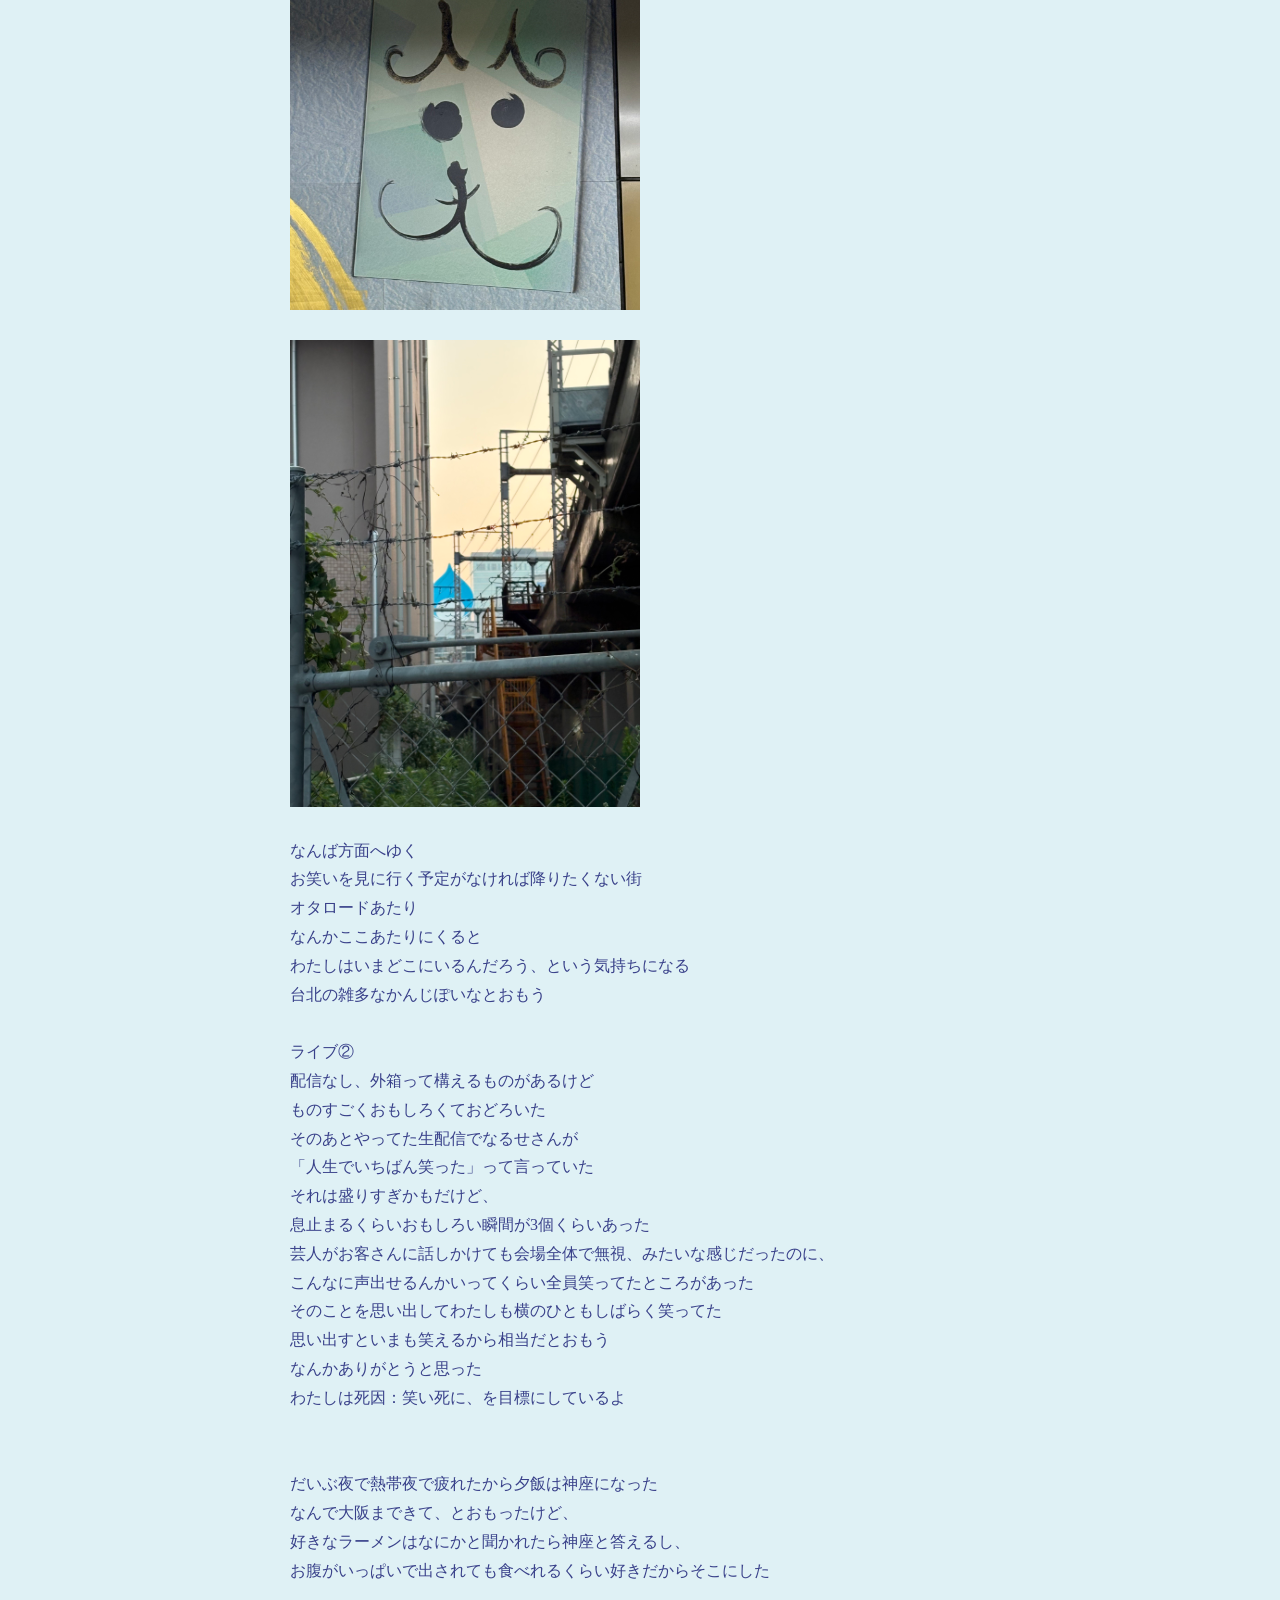
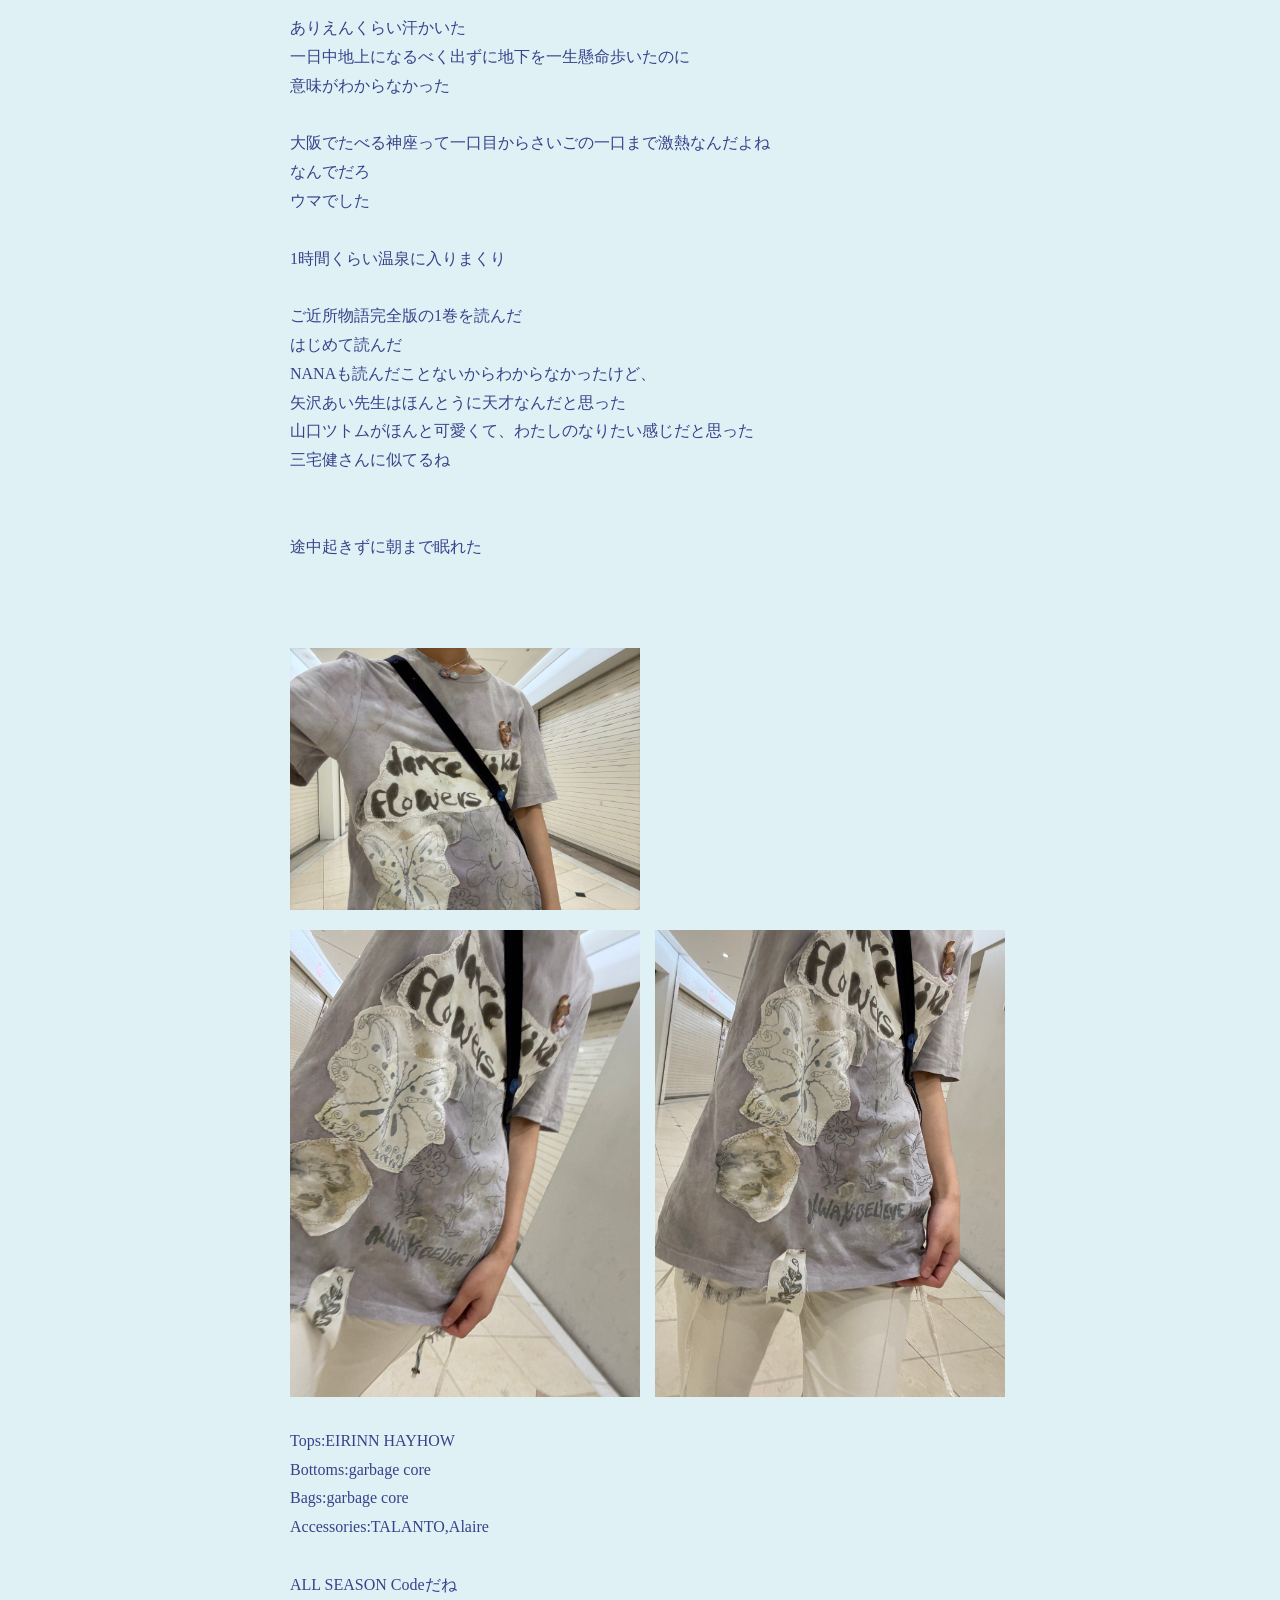
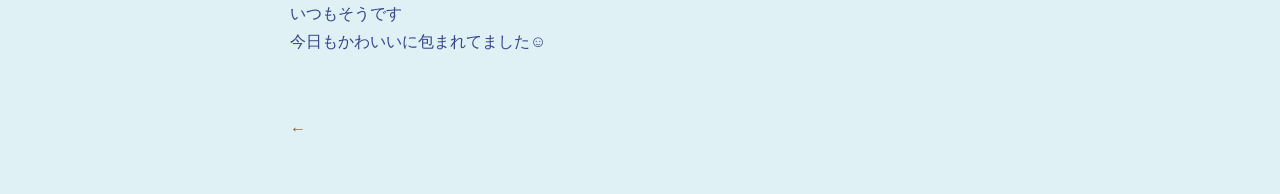
<file: osaka.html>
<!DOCTYPE html>
<html lang="ja">
<head>
    <meta charset="UTF-8">
    <title>osaka</title>
    <link rel="stylesheet" href="style.css">
</head>

<body>


<p>
１日目<br>
<br>
大阪にいってきた<br>
好きな芸人の主催ライブと、シスターフッド書店Kaninにいこうと<br>
新幹線をとったけど、結局二日間とも大阪にいた<br>
<br>
新大阪駅でぴちょんくんにご挨拶してマヅラへ向かった<br>
<div class="entry-photos">
  <img src="images/32°.jpeg" alt="32°ぴちょんくん">
</div>



梅田むずい　<br>
ディアモール大阪を目指したら<br>
だいぶスムーズに到着できることがわかった<br>
<br>
旅行先でいつもみたいなことをするのが好きだから<br>
今回は美容室を予約してみた<br>
<br>
それとふたつのお笑いライブへ行く予定しか決まってないから<br>
2日間の計画を立てることにした<br>
そこで大阪の多くは水曜日休みであることに気づく<br>
なんとなくわかってたけど、<br>
いきたいマップのほぼすべてが定休日でおわりでした<br>
映画をみようかと思ったけど、時間がうまくいかない<br>
エドワードヤンの海辺の一日って3時間くらいあるんだね<br>
<br>
<br>
そんなことを考えているうちに明日京都に行くとしたら<br>
opaltimesのグループ展とNEW PURE +の展示に行けないことが<br>
悲しくなってきた<br>
ああ、あしたも大阪にいよう、って思った<br>
<br>
マヅラでは伝説のビーフンとカフェオレを頼んだ　<br>
変な組み合わせのひとだな、と思われるかなと思ったけど<br>
どっちも好きだからいっしょにたべた<br>
<br>
<br>
<br>
そのあとは中之島の旧ヤム邸へ行った<br>
ビーフンがまだおなかに残っていた<br>
<br>
そういえば前に中津でビリヤニを食べた時もそうだった<br>
お腹いっぱいで苦しいなんて、なんて幸せなことなんだろうと思うけど<br>
つらかった<br>
ほんとうにつらかった<br>
デザートのちっちゃなマスカルポーネ？を食べたらすこしおなかが空いた<br>
このあとのライブのことを考えたら空腹フィーバータイムみたいなのきておかしかった<br>
<br>
<br>
<br>
美容室<br>
すごく好きな短さになってハッピー<br>
大阪のおいしいエスニック料理屋さんを山ほど教えてもらう時間があった<br>
ほんとうにありがとうございますと思った<br>
<br>
ライブ①<br>
入学卒業のことを翔ライブで見る夢が叶ってうれしかった　<br>
ゲラな人が横にいると安心する<br>
わたしはあんまりうまく笑えないから<br>
どんちっち相当おもしろかった<br>
<br>
<br>
<div class="entry-photos">
   <img src="images/osakajyo.jpeg" alt="大阪城">
</div>

余韻に浸って駅までの道を歩いていたら<br>
急に後ろ頭をぶん殴られた、とおもった<br>
<br>
正直なにかよくわからなかった　後頭部を触ったけど血は出ていなかった　<br>
横を見たらカラスがちょうど木に止まってわたしのことを見ていた<br>
事実はわたしのうしろを歩いていた人しかわからないと思うけど、<br>
たぶんカラスがわたしの頭をガシッ、とした<br>
<br>
この頃わたしは何かにぶつかったり、ぶつかられることが多い<br>
にしてもカラスか、と思った<br>
わたしはただ歩いていただけなんだけど<br>
ちょっと調べたら今は繁殖期だから巣を守ろうとしたりして<br>
攻撃的だというようなことが書かれていた　<br>
そうなのかな<br>
わたしが巣を攻撃しようとしたと思ったならごめんと思った<br>
森ノ宮の森のなかを歩くのはもうやめようと思った<br>
頭がずっと痛かった<br>
<br>
<br>
<div class="entry-photos">
  <img src="images/waraikun.jpeg" alt="笑いくん">
</div>

<div class="entry-photos">
  <img src="images/sunsetpicho.jpeg" alt="夕焼けぴちょんくん">
</div>


なんば方面へゆく<br>
お笑いを見に行く予定がなければ降りたくない街<br>
オタロードあたり　<br>
なんかここあたりにくると<br>
わたしはいまどこにいるんだろう、という気持ちになる　<br>
台北の雑多なかんじぽいなとおもう<br>
<br>
ライブ②<br>
配信なし、外箱って構えるものがあるけど<br>
ものすごくおもしろくておどろいた<br>
そのあとやってた生配信でなるせさんが<br>
「人生でいちばん笑った」って言っていた　<br>
それは盛りすぎかもだけど、<br>
息止まるくらいおもしろい瞬間が3個くらいあった<br>
芸人がお客さんに話しかけても会場全体で無視、みたいな感じだったのに、<br>
こんなに声出せるんかいってくらい全員笑ってたところがあった<br>
そのことを思い出してわたしも横のひともしばらく笑ってた<br>
思い出すといまも笑えるから相当だとおもう<br>
なんかありがとうと思った<br>
わたしは死因：笑い死に、を目標にしているよ<br>
<br>
<br>
だいぶ夜で熱帯夜で疲れたから夕飯は神座になった<br>
なんで大阪まできて、とおもったけど、<br>
好きなラーメンはなにかと聞かれたら神座と答えるし、<br>
お腹がいっぱいで出されても食べれるくらい好きだからそこにした<br>
<br>
ありえんくらい汗かいた<br>
一日中地上になるべく出ずに地下を一生懸命歩いたのに<br>
意味がわからなかった<br>
<br>
大阪でたべる神座って一口目からさいごの一口まで激熱なんだよね　<br>
なんでだろ<br>
ウマでした<br>
<br>
1時間くらい温泉に入りまくり<br>
<br>
ご近所物語完全版の1巻を読んだ　<br>
はじめて読んだ<br>
NANAも読んだことないからわからなかったけど、<br>
矢沢あい先生はほんとうに天才なんだと思った<br>
山口ツトムがほんと可愛くて、わたしのなりたい感じだと思った<br>
三宅健さんに似てるね<br>
<br>
<br>
途中起きずに朝まで眠れた<br>
<br>
<br>
<br>
<div class="entry-photos">
  <img class="main-photo" src="images/tee①.jpeg" alt="Tシャツ">
</div>

<div class="sub-photos">
    <img src="images/tee②.jpeg" alt="Tシャツ">
    <img src="images/tee③.jpeg" alt="tシャツ">
  </div>

</div>

Tops:EIRINN HAYHOW<br>
Bottoms:garbage core<br>
Bags:garbage core<br>
Accessories:TALANTO,Alaire<br>
<br>
ALL SEASON Codeだね<br>
いつもそうです<br>
今日もかわいいに包まれてました☺︎<br>
<br>
<br>

<a href="diary.html">←</a>
</p>

</body>
</html>
</file>
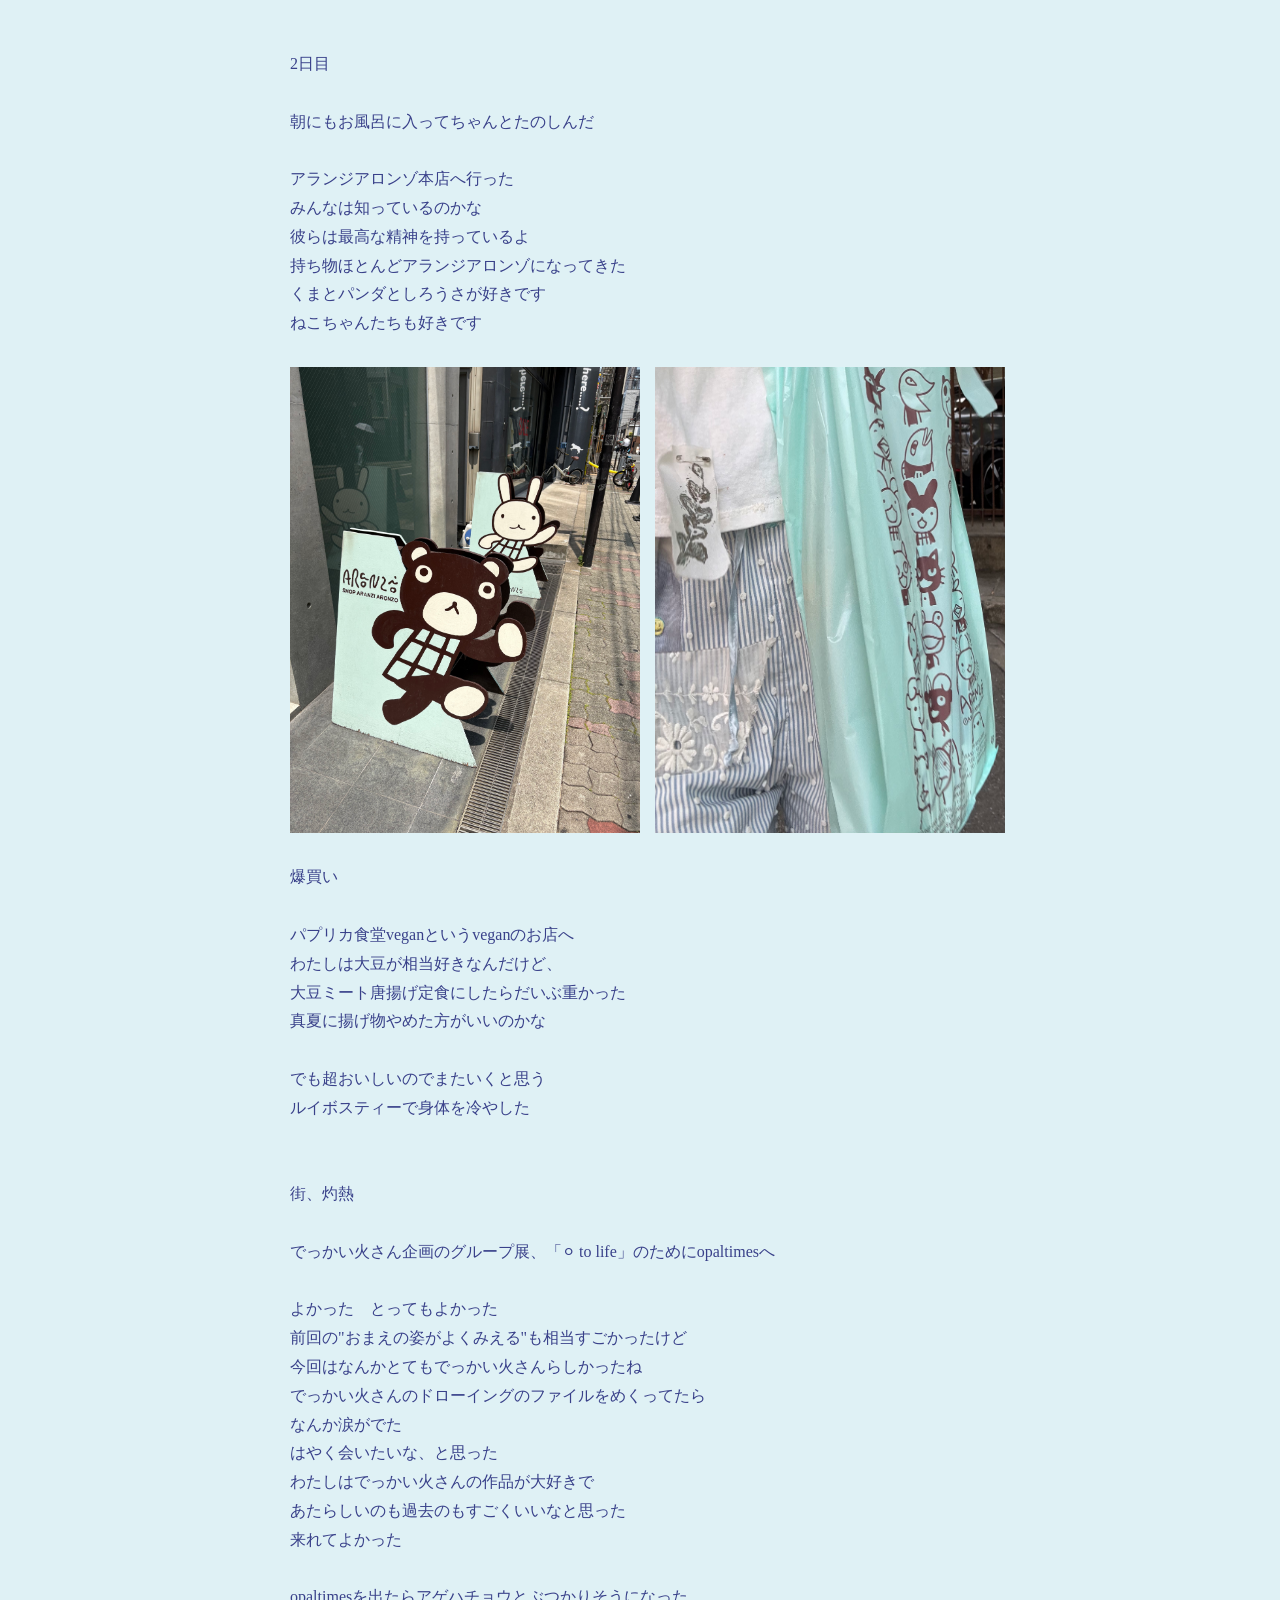
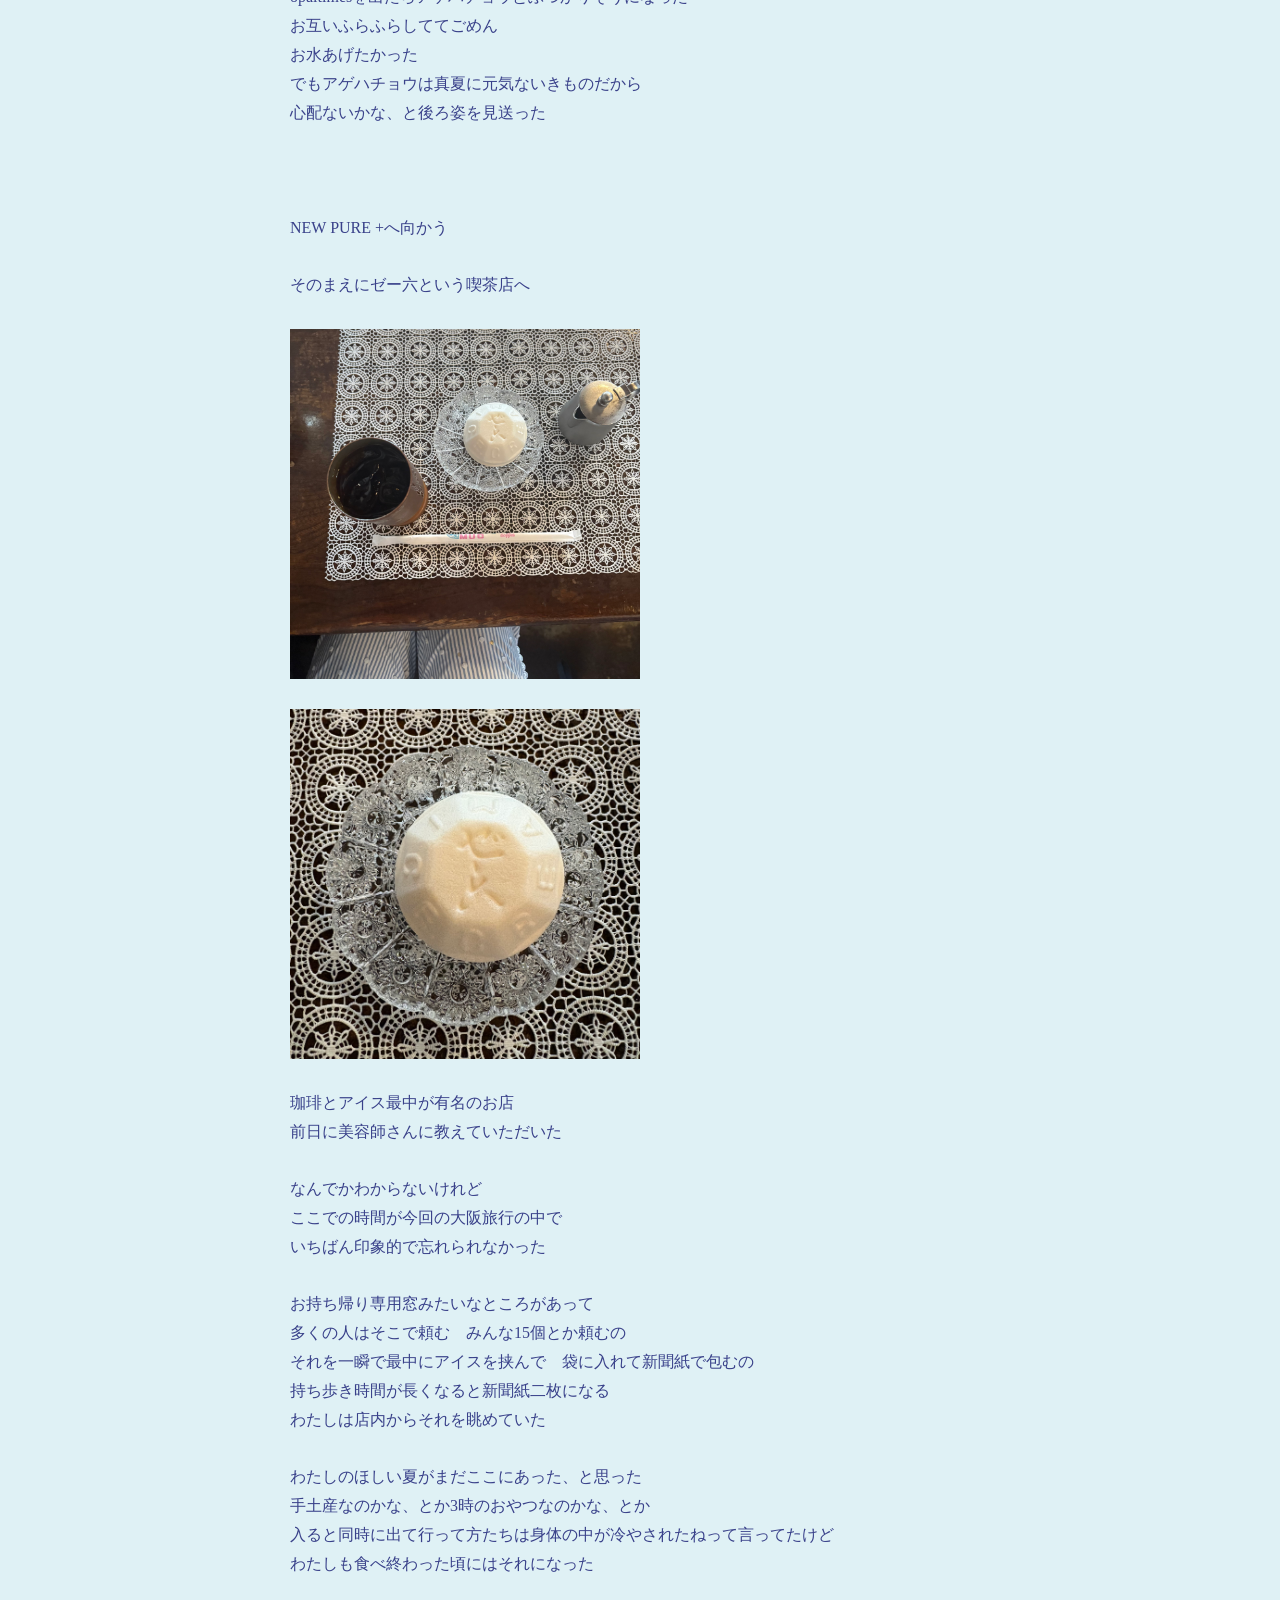
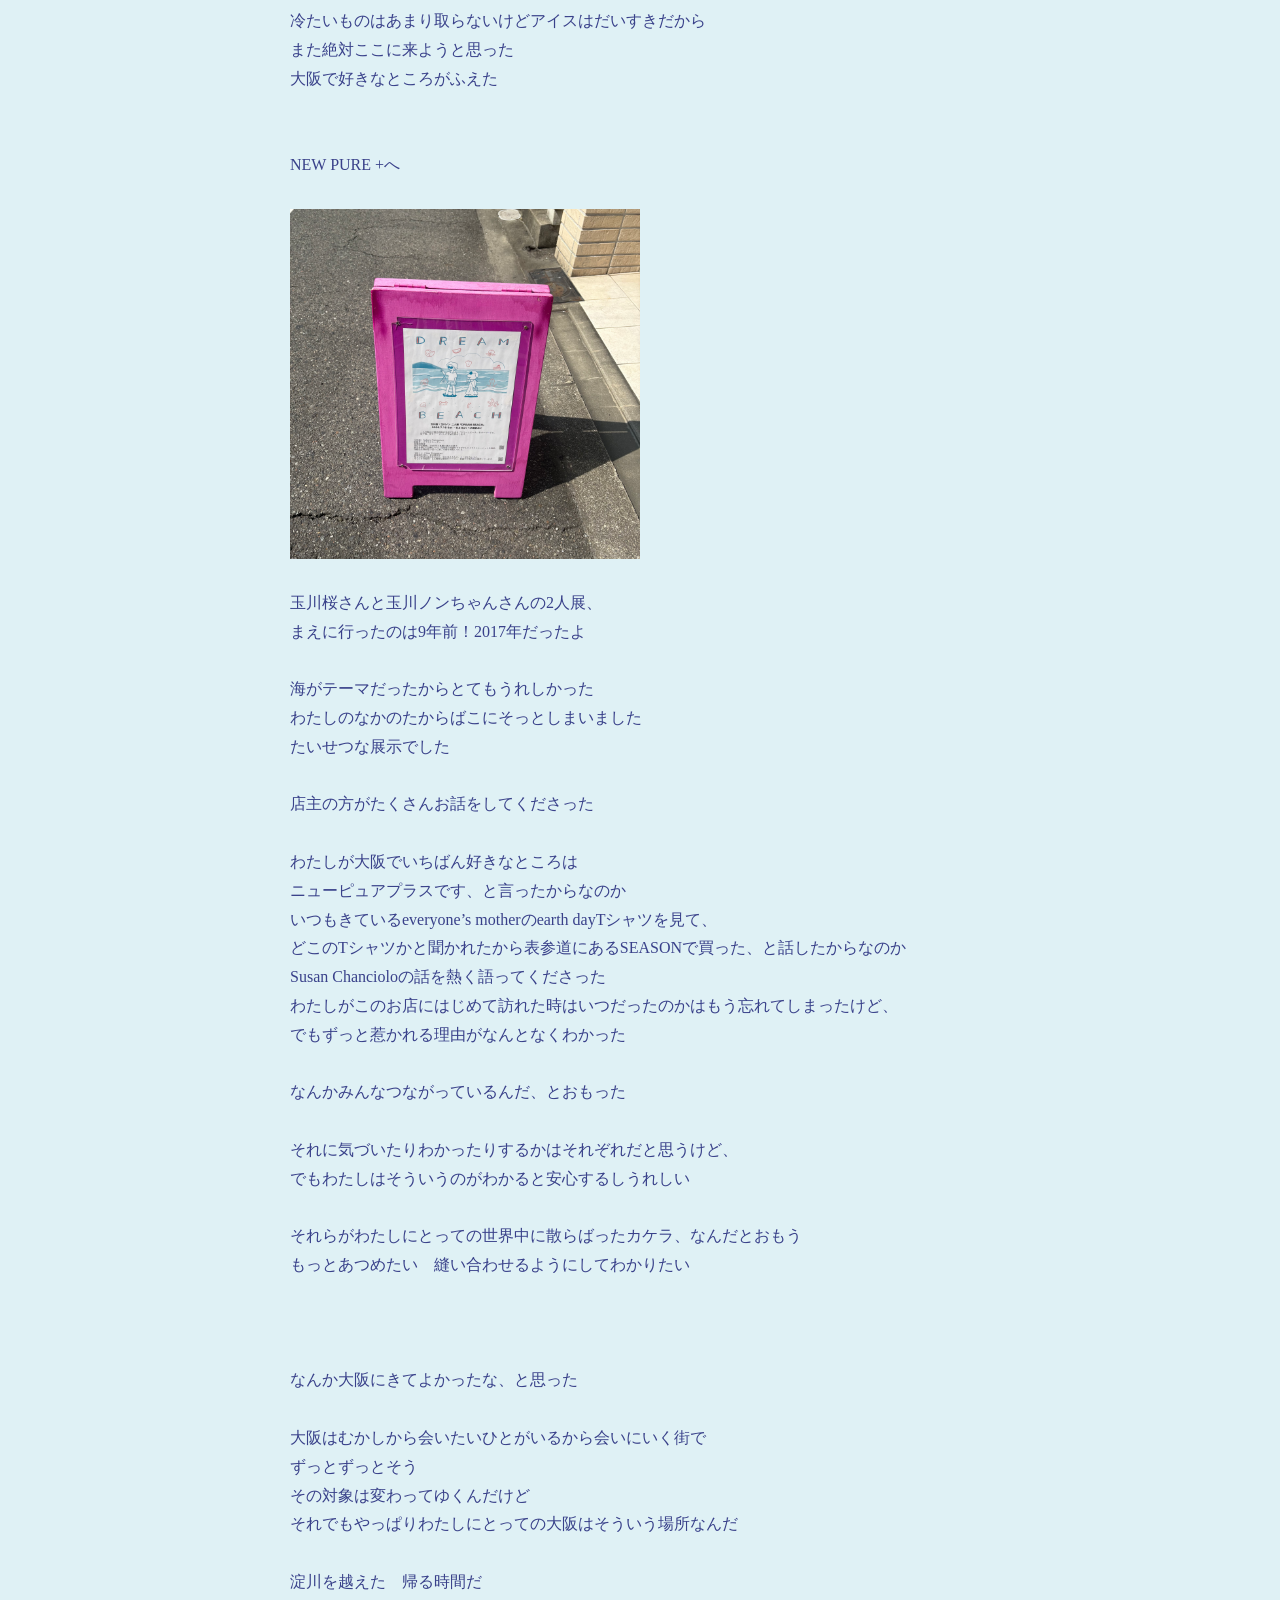
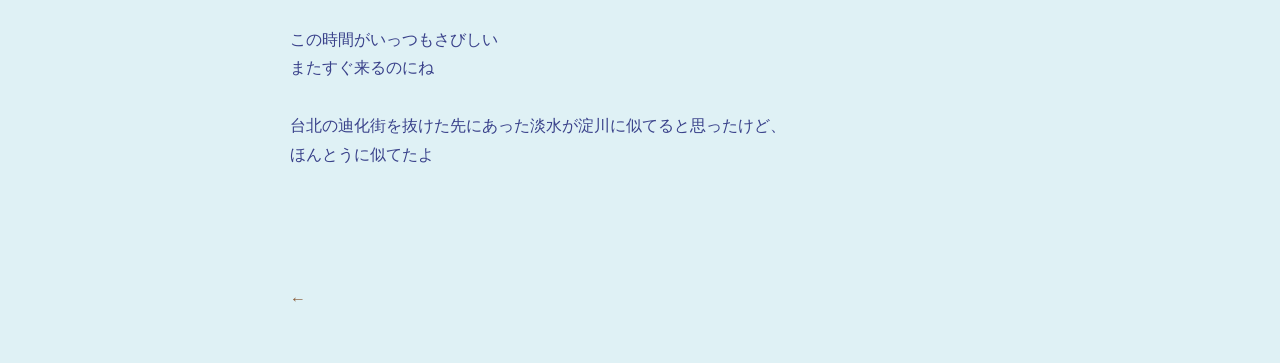
<file: osaka2.html>
<!DOCTYPE html>
<html lang="ja">
<head>
    <meta charset="UTF-8">
    <title>osaka②</title>
    <link rel="stylesheet" href="style.css">
</head>

<body>

2日目<br>
<br>
朝にもお風呂に入ってちゃんとたのしんだ<br>
<br>
アランジアロンゾ本店へ行った<br>
みんなは知っているのかな　<br>
彼らは最高な精神を持っているよ<br>
持ち物ほとんどアランジアロンゾになってきた<br>
くまとパンダとしろうさが好きです　<br>
ねこちゃんたちも好きです<br>
<br>
<div class="sub-photos">
    <img src="images/aranzi①.jpeg" alt="アランジアロンゾ">
    <img src="images/aranzi②.jpeg" alt="アランジアロンゾ">
  </div>

爆買い<br>
<br>
パプリカ食堂veganというveganのお店へ<br>
わたしは大豆が相当好きなんだけど、<br>
大豆ミート唐揚げ定食にしたらだいぶ重かった<br>
真夏に揚げ物やめた方がいいのかな<br>
<br>
でも超おいしいのでまたいくと思う<br>
ルイボスティーで身体を冷やした<br>
<br>
<br>
街、灼熱　<br>
<br>
でっかい火さん企画のグループ展、「⚪︎ to life」のためにopaltimesへ<br>
<br>
よかった　とってもよかった<br>
前回の"おまえの姿がよくみえる"も相当すごかったけど　<br>
今回はなんかとてもでっかい火さんらしかったね<br>
でっかい火さんのドローイングのファイルをめくってたら<br>
なんか涙がでた<br>
はやく会いたいな、と思った<br>
わたしはでっかい火さんの作品が大好きで　<br>
あたらしいのも過去のもすごくいいなと思った<br>
来れてよかった<br>
<br>
opaltimesを出たらアゲハチョウとぶつかりそうになった<br>
お互いふらふらしててごめん<br>
お水あげたかった<br>
でもアゲハチョウは真夏に元気ないきものだから<br>
心配ないかな、と後ろ姿を見送った<br>
<br>
<br>
<br>
NEW PURE +へ向かう<br>
<br>
そのまえにゼー六という喫茶店へ<br>
<br>

<div class="entry-photos">
  <img src="images/ze-63.jpeg" alt="ゼー六">
</div>

<div class="entry-photos">
  <img src="images/monaka.jpeg" alt="もなか">
</div>

珈琲とアイス最中が有名のお店<br>
前日に美容師さんに教えていただいた<br>
<br>
なんでかわからないけれど<br>
ここでの時間が今回の大阪旅行の中で<br>
いちばん印象的で忘れられなかった<br>
<br>
お持ち帰り専用窓みたいなところがあって<br>
多くの人はそこで頼む　みんな15個とか頼むの<br>
それを一瞬で最中にアイスを挟んで　袋に入れて新聞紙で包むの<br>
持ち歩き時間が長くなると新聞紙二枚になる<br>
わたしは店内からそれを眺めていた<br>
<br>
わたしのほしい夏がまだここにあった、と思った<br>
手土産なのかな、とか3時のおやつなのかな、とか<br>
入ると同時に出て行って方たちは身体の中が冷やされたねって言ってたけど<br>
わたしも食べ終わった頃にはそれになった<br>
<br>
冷たいものはあまり取らないけどアイスはだいすきだから<br>
また絶対ここに来ようと思った<br>
大阪で好きなところがふえた<br>
<br>
<br>
NEW PURE +へ<br>
<br>

<div class="entry-photos">
  <img src="images/NEW PURE +.jpeg" alt="NEWPURE + ">
</div>

玉川桜さんと玉川ノンちゃんさんの2人展、<br>
まえに行ったのは9年前！2017年だったよ<br>
<br>
海がテーマだったからとてもうれしかった<br>
わたしのなかのたからばこにそっとしまいました　<br>
たいせつな展示でした<br>
<br>
店主の方がたくさんお話をしてくださった<br>
<br>
わたしが大阪でいちばん好きなところは<br>
ニューピュアプラスです、と言ったからなのか<br>
いつもきているeveryone’s motherのearth dayTシャツを見て、<br>
どこのTシャツかと聞かれたから表参道にあるSEASONで買った、と話したからなのか<br>
Susan Chancioloの話を熱く語ってくださった<br>
わたしがこのお店にはじめて訪れた時はいつだったのかはもう忘れてしまったけど、<br>
でもずっと惹かれる理由がなんとなくわかった<br>
<br>
なんかみんなつながっているんだ、とおもった<br>
<br>
それに気づいたりわかったりするかはそれぞれだと思うけど、<br>
でもわたしはそういうのがわかると安心するしうれしい<br>
<br>
それらがわたしにとっての世界中に散らばったカケラ、なんだとおもう<br>
もっとあつめたい　縫い合わせるようにしてわかりたい<br>
<br>
<br>
<br>
なんか大阪にきてよかったな、と思った<br>
<br>
大阪はむかしから会いたいひとがいるから会いにいく街で<br>
ずっとずっとそう<br>
その対象は変わってゆくんだけど　<br>
それでもやっぱりわたしにとっての大阪はそういう場所なんだ<br>
<br>
淀川を越えた　帰る時間だ<br>
<br>
この時間がいっつもさびしい<br>
またすぐ来るのにね<br>
<br>
台北の迪化街を抜けた先にあった淡水が淀川に似てると思ったけど、<br>
ほんとうに似てたよ<br>
<br>
<br>
<br>
    <br>

    <a href="diary.html">←</a>
</p>

</body>
</html>
</file>
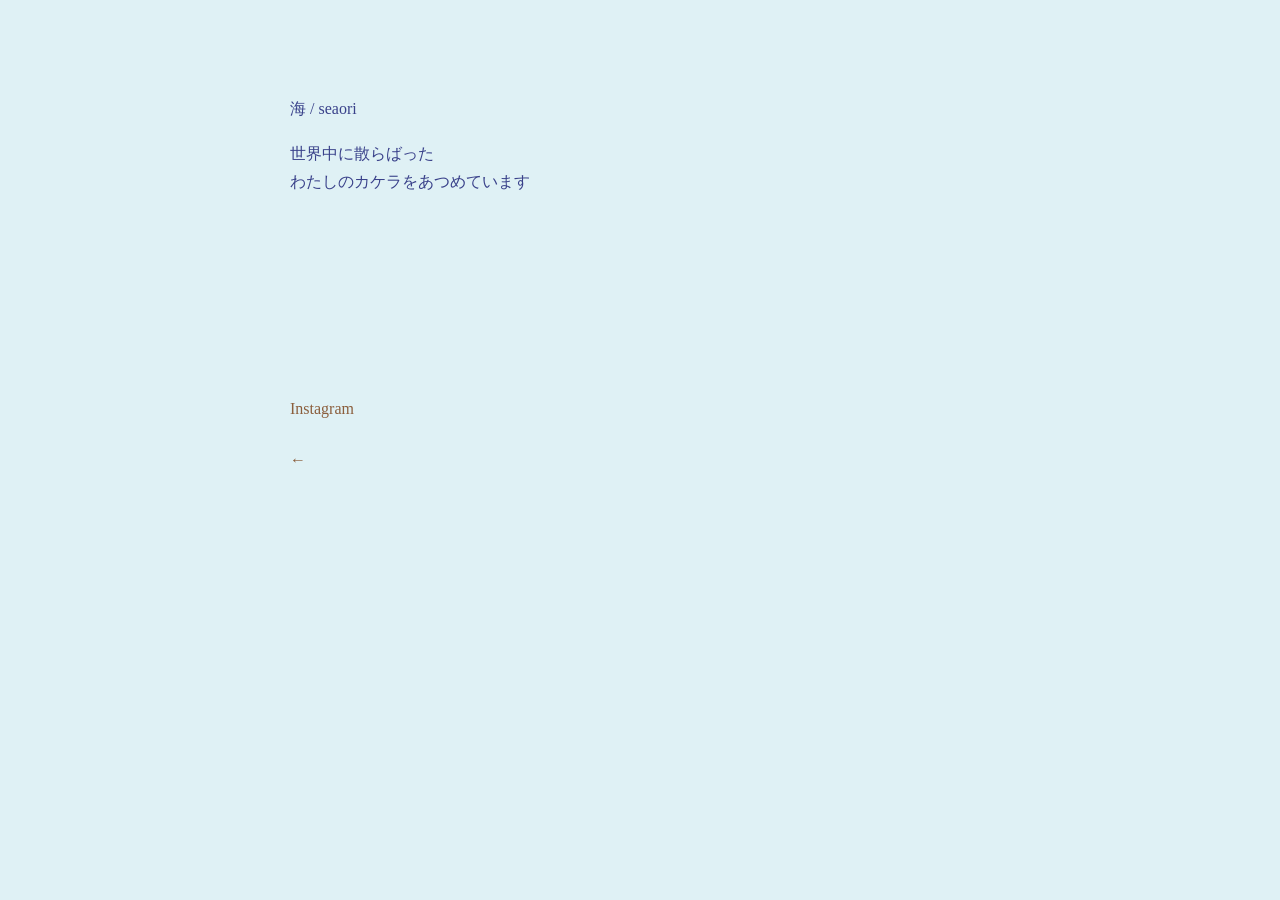
<file: profile.html>
<!DOCTYPE html>
<html lang="ja">
<head>
<meta charset="UTF-8">
<title>☺︎</title>
<link rel="stylesheet" href="style.css">
</head>

<body>

<h1></h1><br>

<p>海 / seaori</P>
    
    <p>
     世界中に散らばった<br>
     わたしのカケラをあつめています</p>

<video class="profile-video" autoplay muted loop playsinline>
  <source src="videos/sea.MOV" type="video/quicktime">
</video>

<p class="sns">
<a href="https://instagram.com/_sea_umi" target="_blank">Instagram</a><br>
</p>



<p><a href="index.html">←</a></p>

</body>
</html>
</file>
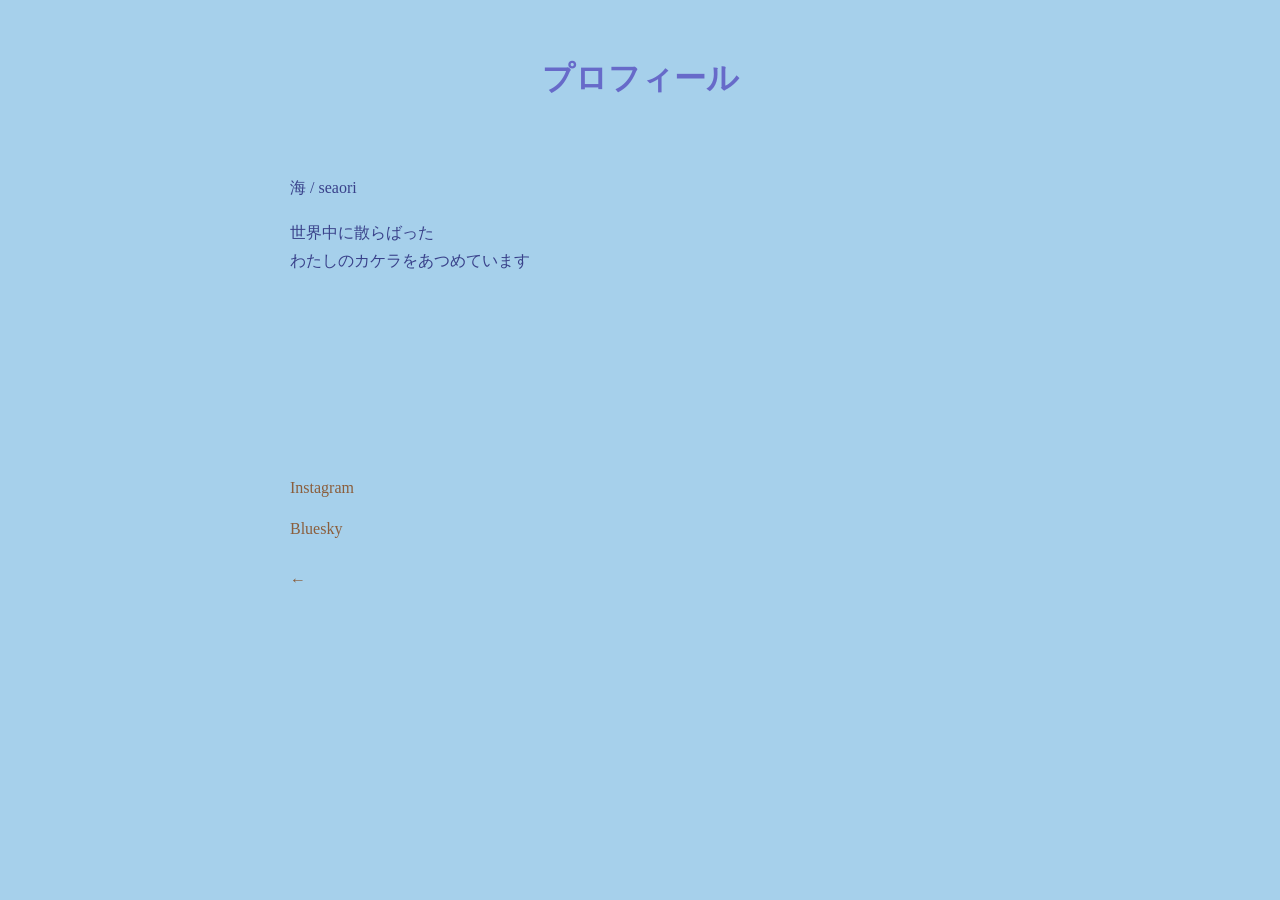
<file: my-homepage/profile.html>
<!DOCTYPE html>
<html lang="ja">
<head>
<meta charset="UTF-8">
<title>プロフィール</title>
<link rel="stylesheet" href="style.css">
</head>

<body>

<h1>プロフィール</h1><br>

<p>海 / seaori</P>
    
    <p>
     世界中に散らばった<br>
     わたしのカケラをあつめています</p>

<video class="profile-video" autoplay muted loop playsinline>
  <source src="videos/sea.MOV" type="video/quicktime">
</video>

<p class="sns">
<a href="https://instagram.com/_sea_umi" target="_blank">Instagram</a><br>
<a href="https://bsky.app/profile/seaori.bsky.social" target="_blank">Bluesky</a>
</p>



<p><a href="index.html">←</a></p>

</body>
</html>
</file>
<file: style.css>
/* ====共通設定==== */
body {
    background-color: #dff1f5;
    color: #39418a;
    font-family: "Yu Mincho", serif;
    max-width: 700px;
    margin: 50px auto;
    line-height: 1.8;
}

/* ====タイトル==== */
h1 {
    text-align: center;
    color: #676ac9;
}

/* ====トップページ==== */
.home-title {
    text-align: center;
    color: #676ac9;
    animation: float 2s ease-in-out infinite;
}

@keyframes float {
    0% { transform: translateY(0); }
    50% { transform: translateY(-5px); }
    100% { transform: translateY(0); }
} 


img {
    display: block;
    margin-bottom: 30px;
}

a {
    display: inline;
}

.menu a ,
.sns a{
    display: inline-block;
    margin: 6px 0;
    color: #8b5e3c;
    text-decoration: none;
    transition: 0.2s;
}

.menu a:hover ,
.sns a:hover{
    color: #5d3a1a;
    transform: translateX(6px);
    text-decoration: underline;
}

.top-photos {
  display: grid;
  grid-template-columns: repeat(3, 1fr);
  gap: 10px;
}

.top-photos img {
  width: 100%;
  height: auto;
  display: block;
}

/* ====プロフィール==== */
.profile-video {
  width: 300px;
  max-width: 100%;
  height: auto;
  border-radius: 12px;
}

/* ====日記==== */
.entry {
  margin: 16px 0;
  padding: 8px 0;
  border-bottom: 1px solid #ddd;
  text-align: left;
}
.entry h3 {
    margin:  0;
    color: #676ac9;
    font-size:  16px;
}

details {
  margin-top: 20px;
}

/* ====写真==== */
.photos {
  display: flex;
  gap: 10px;
}

.photos img {
  width: 33.3%;
  display: block;
}

.photos a {
  display: contents;
}

/* ====全体写真==== */

.entry-photos {
  width: 90%;
  max-width: 400px;
  margin: 0;
}

/* 通常 */
.entry-photos > img {
  width: 100%;
  max-width: 350px;
  height: auto;
  display: block;
  margin-bottom: 0 0 20px;
}

/* メイン写真 */
.main-photo {
  width: 100%;
  height: auto;
  display: block;
  margin-bottom: 20px;
}

/* サブ2枚 */
.sub-photos {
  display: flex;
  gap: 15px;
}

.sub-photos img {
  width: 50%;
  height: auto;
  display: block;
}

/* スマホ */
@media (max-width: 600px) {
  .diary-photos {
    width: 90%;
  }

  .sub-photos {
    flex-direction: column;
  }

  .sub-photos img {
    width: 100%;
  }
}
/* ====リンク==== */
a {
    color: #8b5e3c;
    text-decoration: none;
}

a:hover {
    color: #5d3a1a;
    text-decoration: underline;
}
</file>
<file: my-homepage/style.css>
/* ====共通設定==== */
body {
    background-color: #a6d0eb;
    color: #39418a;
    font-family: "Yu Mincho", serif;
    max-width: 700px;
    margin: 50px auto;
    line-height: 1.8;
}

/* ====タイトル==== */
h1 {
    text-align: center;
    color: #676ac9;
}

/* ====トップページ==== */
.home-title {
    text-align: center;
    color: #676ac9;
    animation: float 2s ease-in-out infinite;
}

@keyframes float {
    0% { transform: translateY(0); }
    50% { transform: translateY(-5px); }
    100% { transform: translateY(0); }
} 


img {
    display: block;
    margin-bottom: 30px;
}

a {
    display: inline;
}

.menu a ,
.sns a{
    display: inline-block;
    margin: 6px 0;
    color: #8b5e3c;
    text-decoration: none;
    transition: 0.2s;
}

.menu a:hover ,
.sns a:hover{
    color: #5d3a1a;
    transform: translateX(6px);
    text-decoration: underline;
}

/* ====プロフィール==== */
.profile-video {
  width: 300px;
  max-width: 100%;
  height: auto;
  border-radius: 12px;
}

/* ====日記==== */
.entry {
  margin: 16px 0;
  padding: 8px 0;
  border-bottom: 1px solid #ddd;
  text-align: left;
}
.entry h3 {
    margin:  0;
    color: #676ac9;
    font-size:  16px;
}

details {
  margin-top: 20px;
}

/* ====リンク==== */
a {
    color: #8b5e3c;
    text-decoration: none;
}

a:hover {
    color: #5d3a1a;
    text-decoration: underline;
}
</file>
